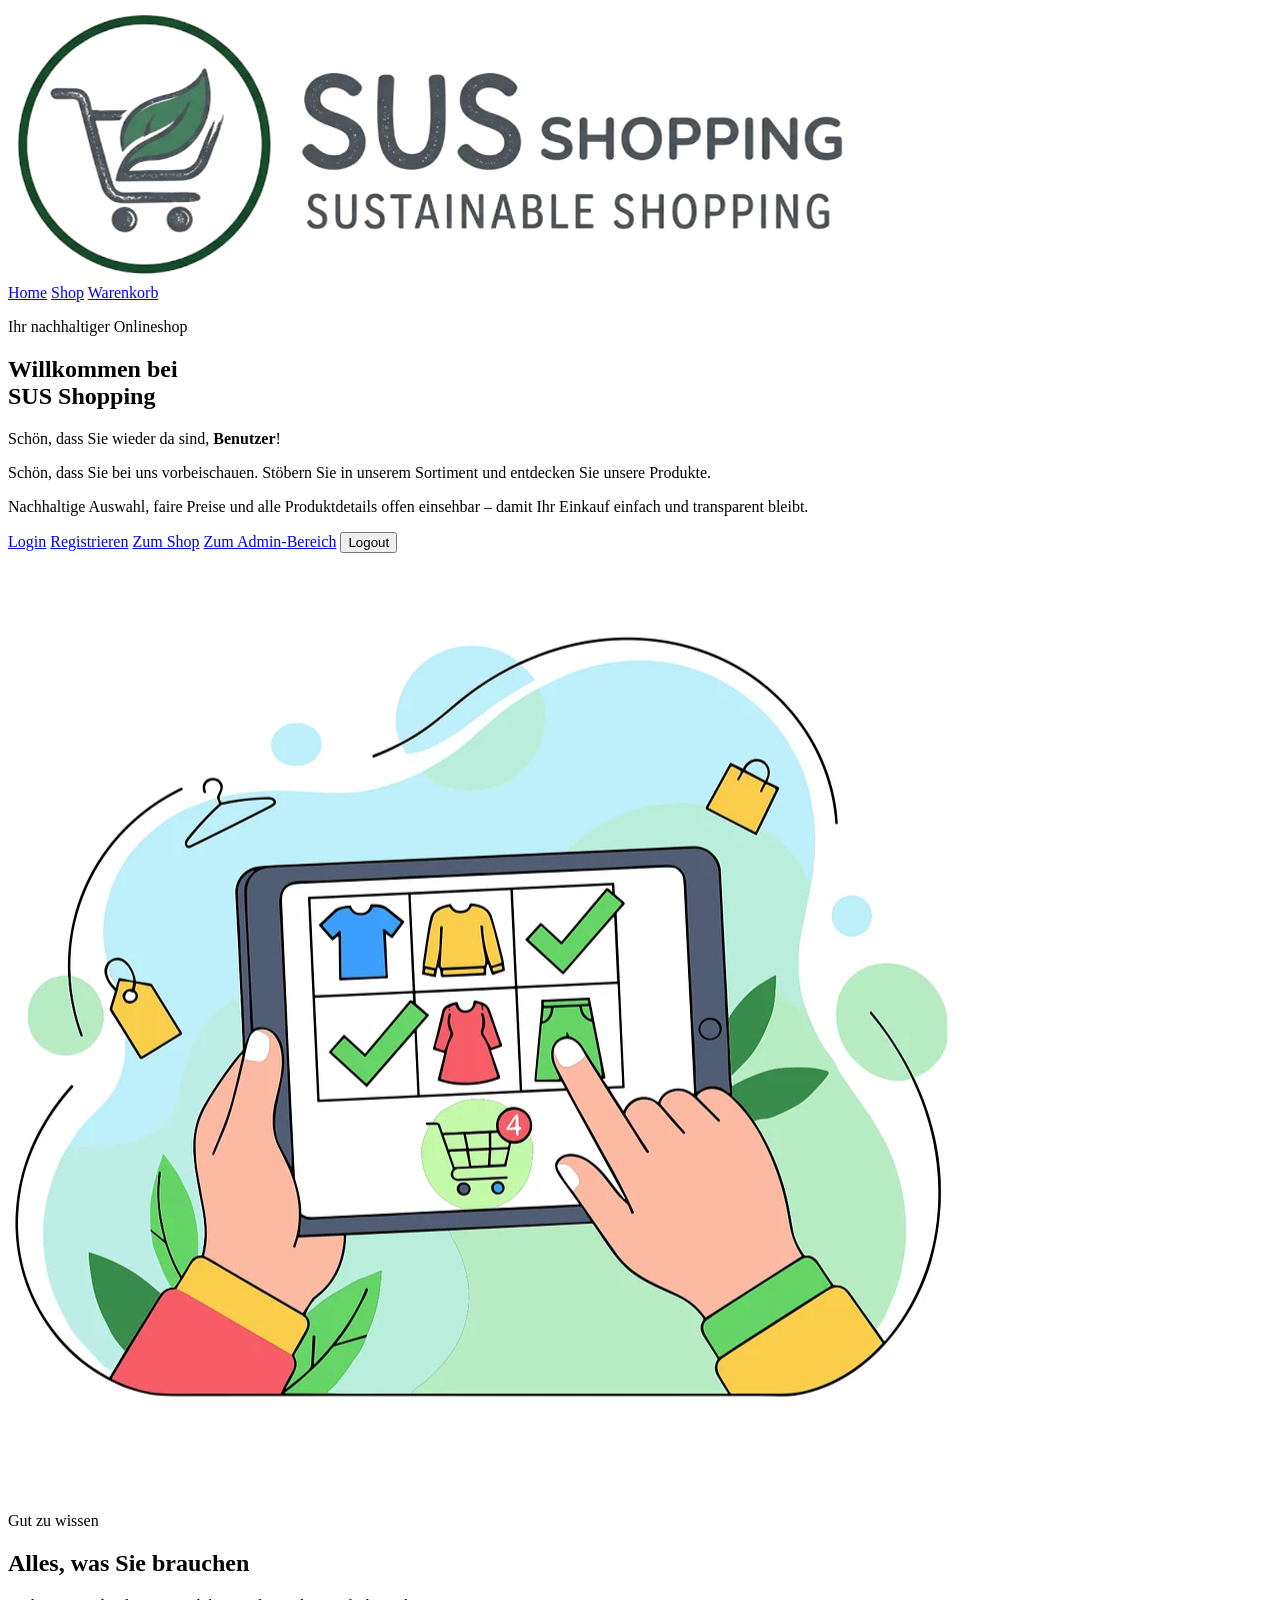
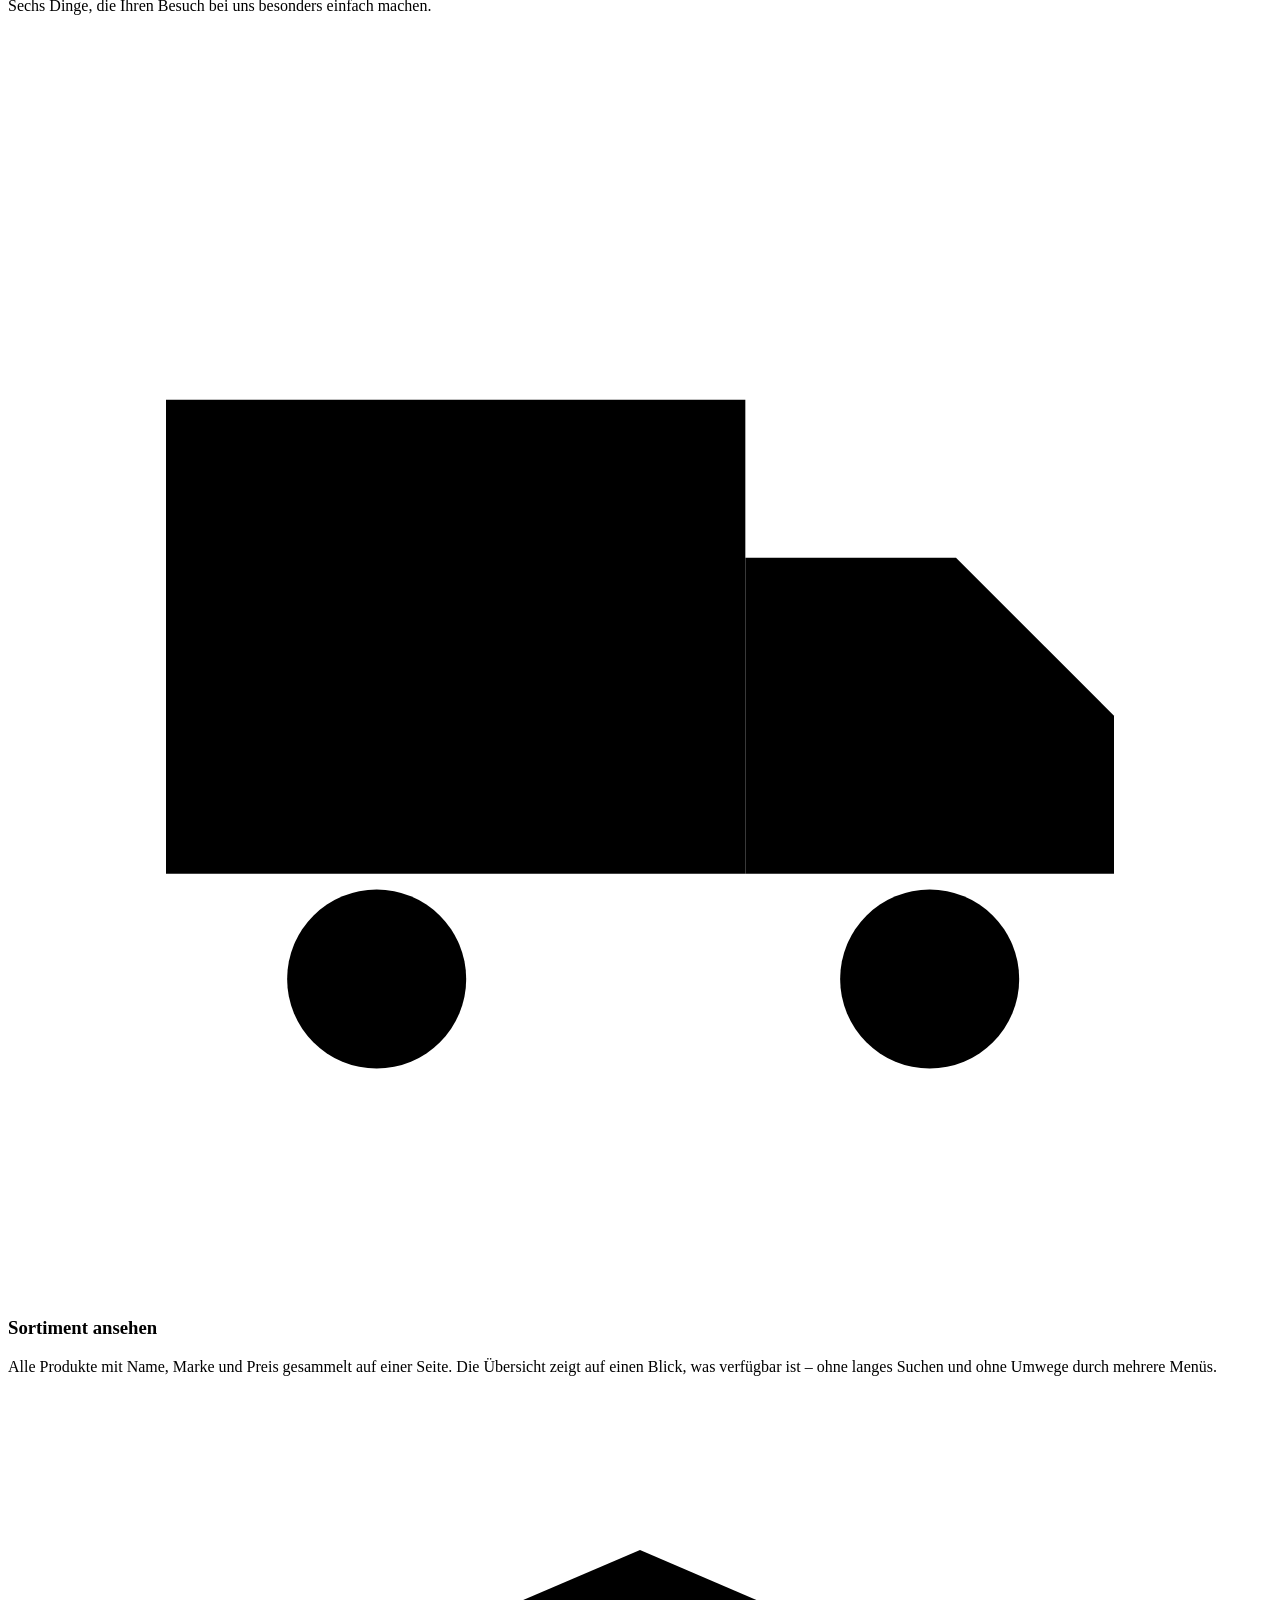
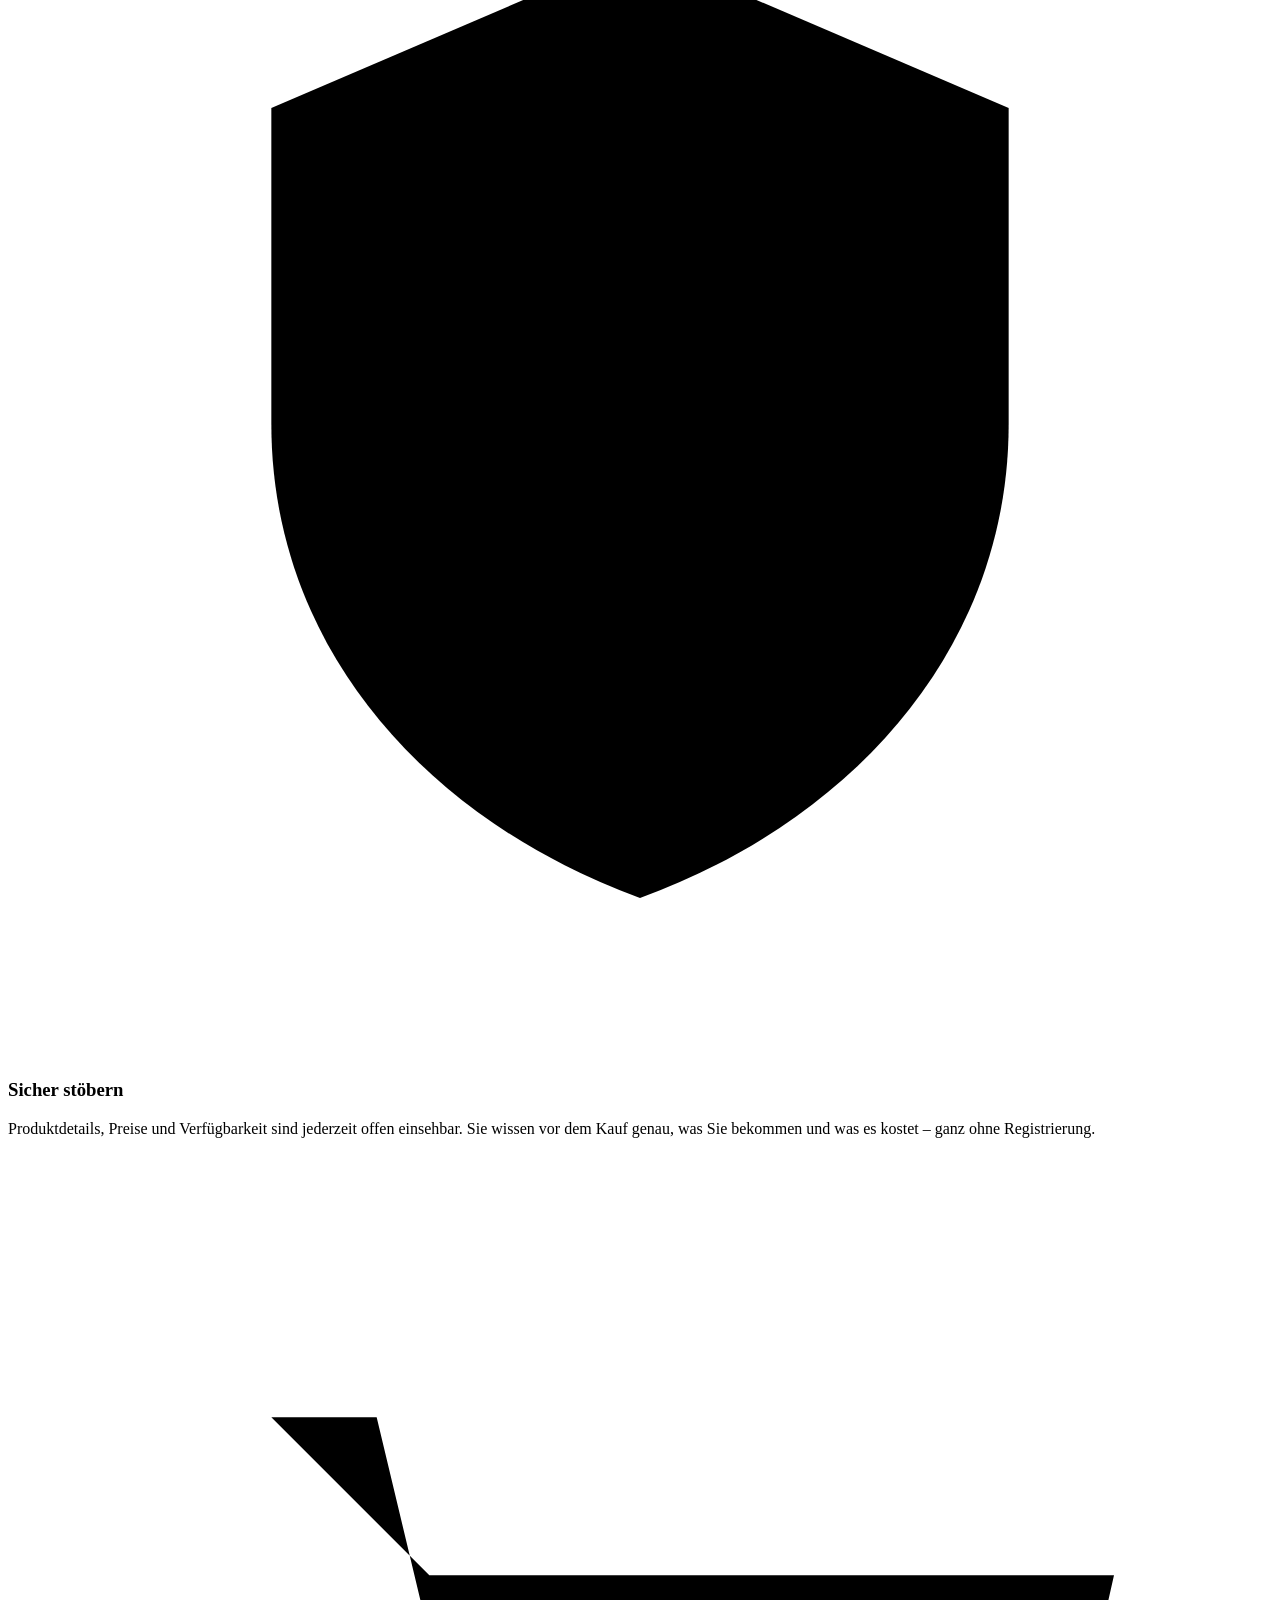
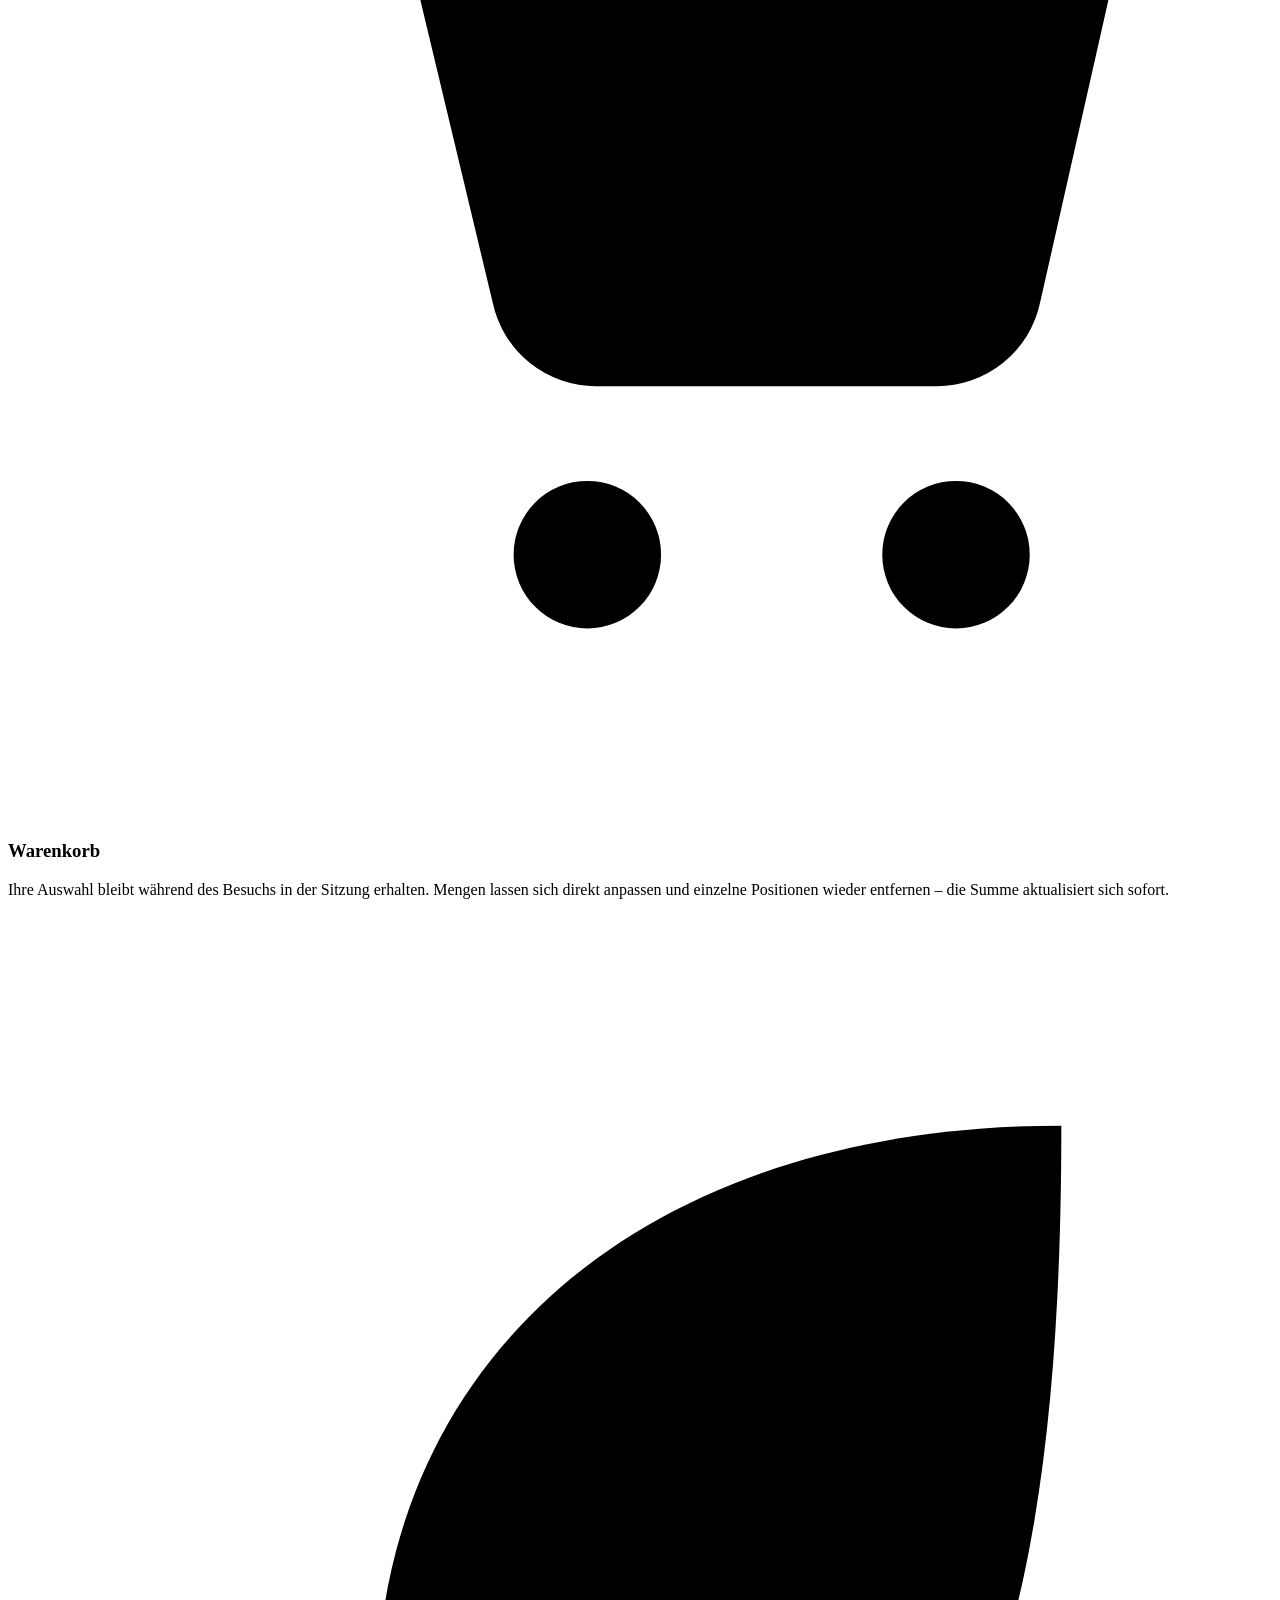
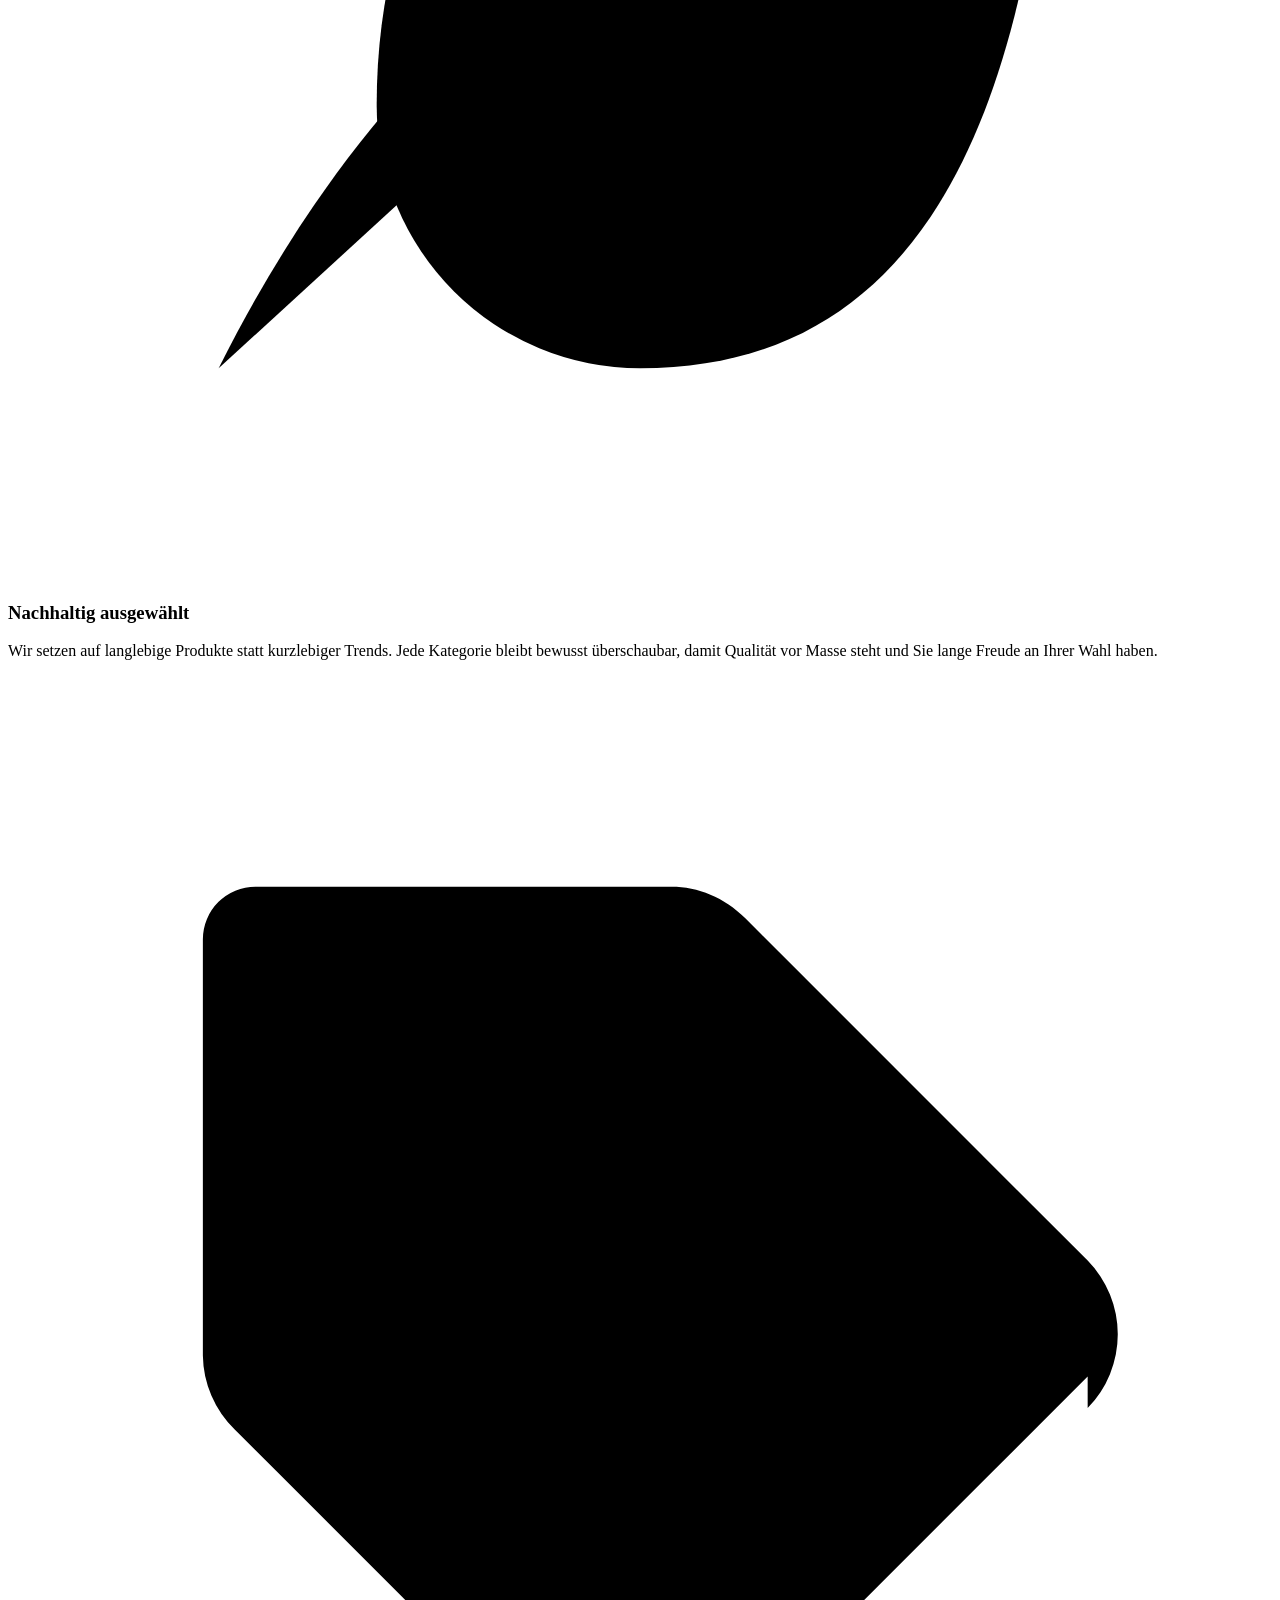
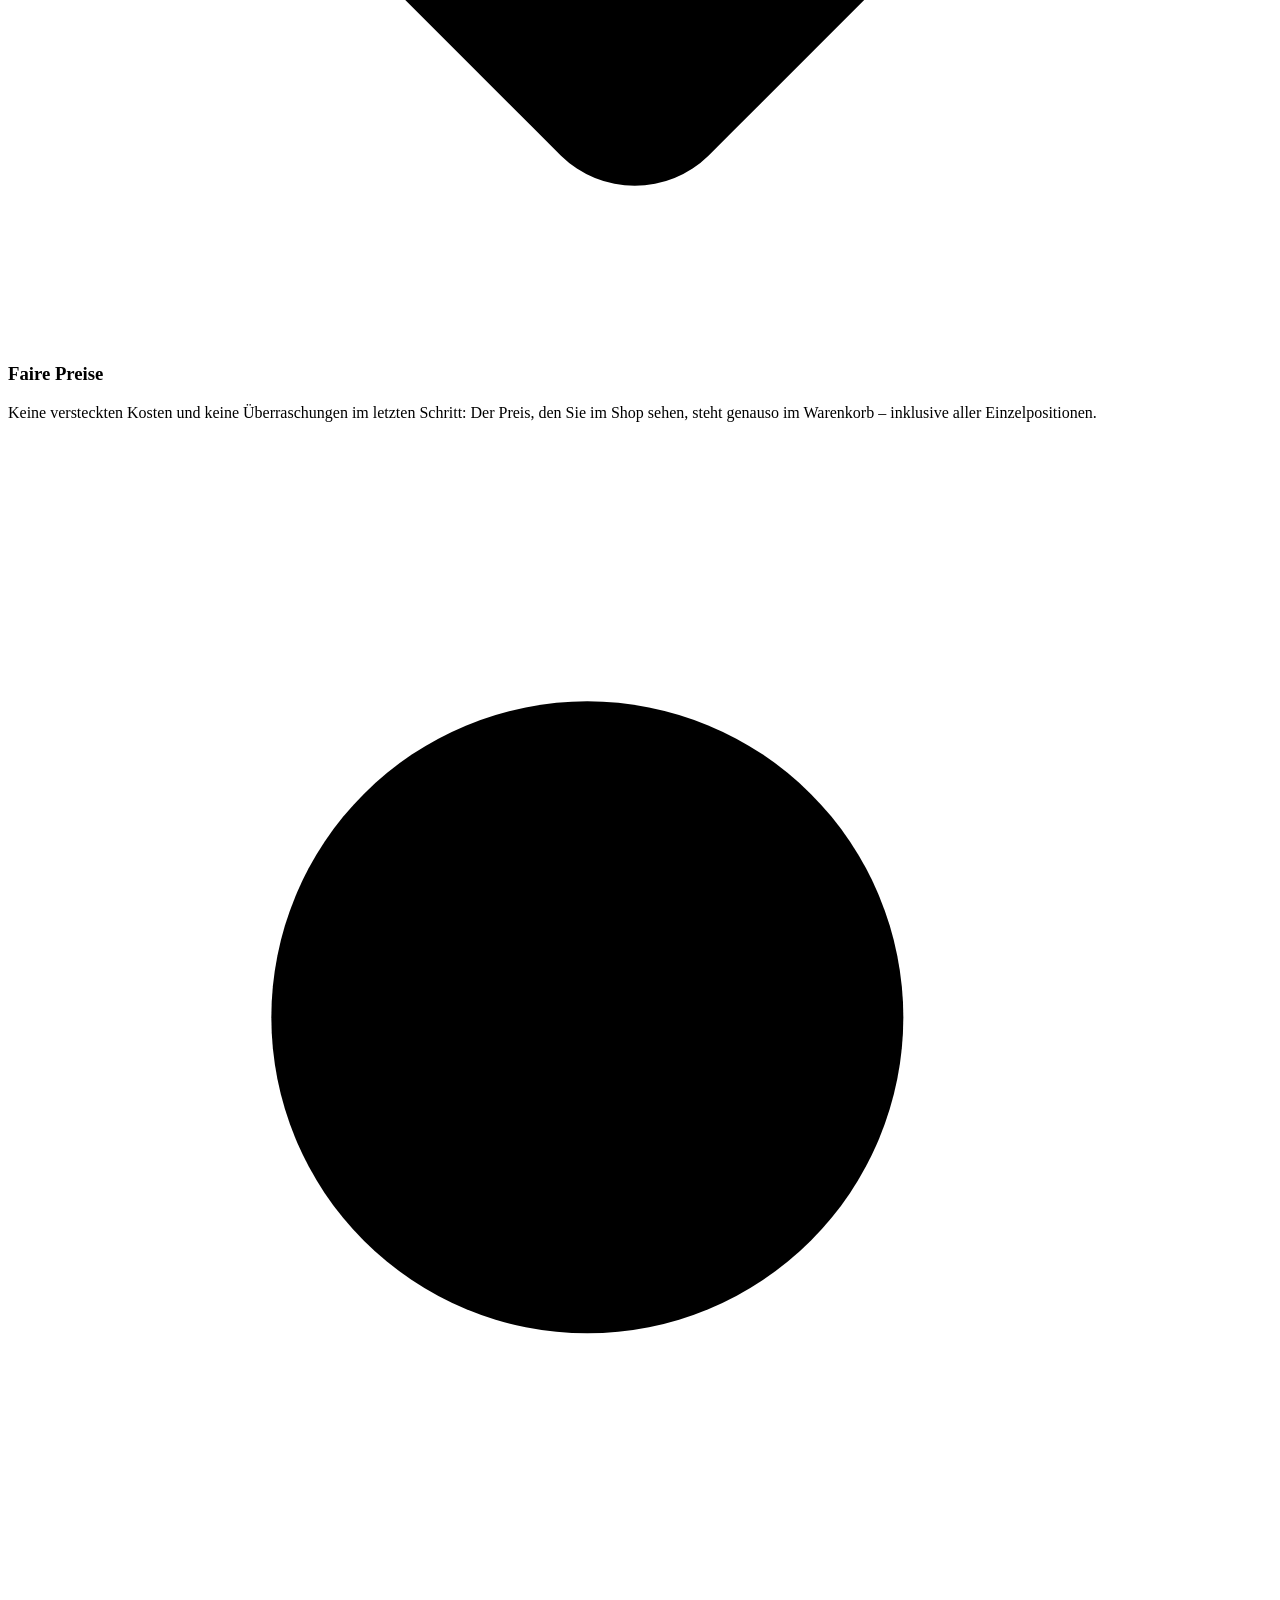
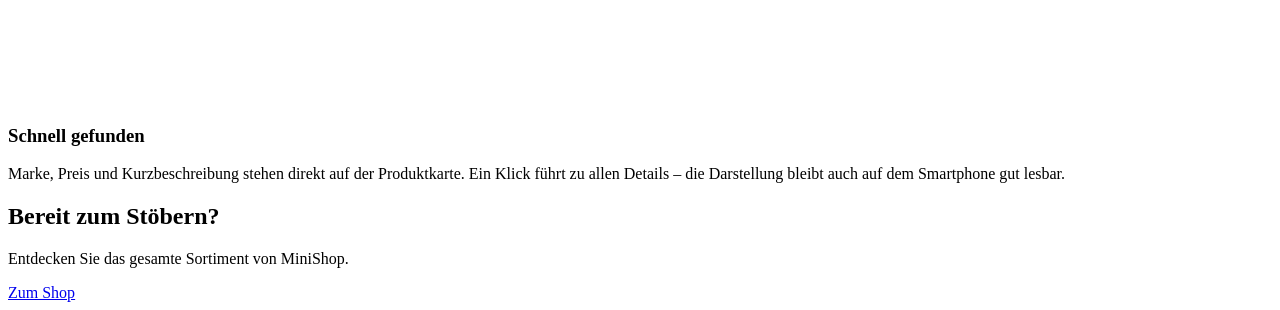
<file: src/main/resources/templates/home/index.html>
<!DOCTYPE html>
<!-- Thymeleaf-Namespace laden, damit th-Befehle verwendbar sind. -->
<html xmlns:th="http://www.thymeleaf.org"
      xmlns:sec="http://www.thymeleaf.org/extras/spring-security">
<head>
    <!-- Meta-Tags und Stylesheet kommen zentral aus fragments/header.html.
         static/css/style.css wird von Spring Boot unter /css/style.css ausgeliefert. -->
    <th:block th:replace="~{fragments/header :: headTags('MiniShop - Startseite')}"></th:block>
</head>
<body class="page-home">

    <!-- Navigationsleiste oben. Vom Server wird der Inhalt durch das Fragment
         fragments/header.html ersetzt. -->
    <header class="navbar" th:replace="~{fragments/header :: header('home')}">
        <div class="container navbar-inner">
            <a class="brand" href="/">
                <img class="brand-logo" src="../../static/images/logo.png"
                     alt="SUS Shopping – Sustainable Shopping">
            </a>
            <nav class="nav-links" aria-label="Hauptnavigation">
                <a class="nav-link is-active" href="/">Home</a>
                <a class="nav-link" href="/shop">Shop</a>
                <a class="nav-link" href="/cart">Warenkorb</a>
            </nav>
        </div>
    </header>

    <main>
        <!-- Hero: Text links, Hintergrundbild rechts -->
        <section class="hero">
            <div class="container hero-grid">
                <div class="hero-copy">
                    <p class="eyebrow rise">Ihr nachhaltiger Onlineshop</p>
                    <h1 class="rise rise-2">
                        Willkommen bei<br>
                        <span class="accent-text">SUS Shopping</span>
                    </h1>

                    <!-- Persönliche Begrüßung nur für eingeloggte Nutzer -->
                    <p class="lead rise rise-3" sec:authorize="isAuthenticated()">
                        Schön, dass Sie wieder da sind, <strong sec:authentication="name">Benutzer</strong>!
                    </p>

                    <!-- Standardtext nur für nicht eingeloggte Besucher -->
                    <p class="lead rise rise-3" sec:authorize="!isAuthenticated()">
                        Schön, dass Sie bei uns vorbeischauen. Stöbern Sie in unserem
                        Sortiment und entdecken Sie unsere Produkte.
                    </p>

                    <p class="hero-note rise rise-3">
                        Nachhaltige Auswahl, faire Preise und alle Produktdetails offen
                        einsehbar – damit Ihr Einkauf einfach und transparent bleibt.
                    </p>

                    <div class="cta-row rise rise-4">
                        <!-- 1. Wenn NICHT eingeloggt: Login & Registrieren anzeigen -->
                        <th:block sec:authorize="!isAuthenticated()">
                            <a class="btn btn-primary" href="/login" th:href="@{/login}">Login</a>
                            <a class="btn btn-secondary" href="/register" th:href="@{/register}">Registrieren</a>
                        </th:block>

                        <!-- 2. Wenn EINGELOGGT: Je nach Rolle passenden Bereich + Logout anzeigen -->
                        <th:block sec:authorize="isAuthenticated()">
                            <a class="btn btn-primary" sec:authorize="hasRole('CUSTOMER')" href="/shop" th:href="@{/shop}">Zum Shop</a>
                            <a class="btn btn-primary" sec:authorize="hasRole('ADMIN')" href="/admin" th:href="@{/admin}">Zum Admin-Bereich</a>

                            <form th:action="@{/logout}" method="post" style="display:inline;">
                                <button type="submit" class="btn btn-secondary">Logout</button>
                            </form>
                        </th:block>
                    </div>
                </div>

                <div class="hero-visual rise rise-3">
                    <img class="hero-image" src="../../static/images/shop-background.png"
                         th:src="@{/images/shop-background.png}"
                         alt="Illustration: Einkaufen per Smartphone">
                </div>

            </div>
        </section>

        <!-- Vorteile (Sprungziel des zweiten Hero-Buttons) -->
        <section class="features" id="vorteile">
            <div class="container">

                <div class="section-head">
                    <p class="eyebrow">Gut zu wissen</p>
                    <h2>Alles, was Sie brauchen</h2>
                    <p class="section-lead">
                        Sechs Dinge, die Ihren Besuch bei uns besonders einfach machen.
                    </p>
                </div>

                <div class="features-grid">

                    <div class="feature">
                        <span class="feature-icon">
                            <svg viewBox="0 0 24 24" aria-hidden="true">
                                <path d="M3 7h11v9H3z"></path>
                                <path d="M14 10h4l3 3v3h-7z"></path>
                                <circle cx="7" cy="18" r="1.7"></circle>
                                <circle cx="17.5" cy="18" r="1.7"></circle>
                            </svg>
                        </span>
                        <div>
                            <h3>Sortiment ansehen</h3>
                            <p>
                                Alle Produkte mit Name, Marke und Preis gesammelt auf einer Seite.
                                Die Übersicht zeigt auf einen Blick, was verfügbar ist – ohne langes
                                Suchen und ohne Umwege durch mehrere Menüs.
                            </p>
                        </div>
                    </div>

                    <div class="feature">
                        <span class="feature-icon">
                            <svg viewBox="0 0 24 24" aria-hidden="true">
                                <path d="M12 3l7 3v6c0 4.2-2.9 7.5-7 9-4.1-1.5-7-4.8-7-9V6z"></path>
                                <path d="M9 12l2 2 4-4"></path>
                            </svg>
                        </span>
                        <div>
                            <h3>Sicher stöbern</h3>
                            <p>
                                Produktdetails, Preise und Verfügbarkeit sind jederzeit offen
                                einsehbar. Sie wissen vor dem Kauf genau, was Sie bekommen und was
                                es kostet – ganz ohne Registrierung.
                            </p>
                        </div>
                    </div>

                    <div class="feature">
                        <span class="feature-icon">
                            <svg viewBox="0 0 24 24" aria-hidden="true">
                                <path d="M5 5h2l2.2 9.2a2 2 0 0 0 2 1.6h6.4a2 2 0 0 0 2-1.6L21 8H8"></path>
                                <circle cx="11" cy="19" r="1.4"></circle>
                                <circle cx="18" cy="19" r="1.4"></circle>
                            </svg>
                        </span>
                        <div>
                            <h3>Warenkorb</h3>
                            <p>
                                Ihre Auswahl bleibt während des Besuchs in der Sitzung erhalten.
                                Mengen lassen sich direkt anpassen und einzelne Positionen wieder
                                entfernen – die Summe aktualisiert sich sofort.
                            </p>
                        </div>
                    </div>

                    <div class="feature">
                        <span class="feature-icon">
                            <svg viewBox="0 0 24 24" aria-hidden="true">
                                <path d="M20 4c-8 0-13 4.5-13 11a5 5 0 0 0 5 5c6.5 0 8-7 8-16z"></path>
                                <path d="M4 20c3-6 7-9 12-11"></path>
                            </svg>
                        </span>
                        <div>
                            <h3>Nachhaltig ausgewählt</h3>
                            <p>
                                Wir setzen auf langlebige Produkte statt kurzlebiger Trends.
                                Jede Kategorie bleibt bewusst überschaubar, damit Qualität vor
                                Masse steht und Sie lange Freude an Ihrer Wahl haben.
                            </p>
                        </div>
                    </div>

                    <div class="feature">
                        <span class="feature-icon">
                            <svg viewBox="0 0 24 24" aria-hidden="true">
                                <path d="M20.5 13.3l-7.2 7.2a2 2 0 0 1-2.8 0l-6.2-6.2a2 2 0 0 1-.6-1.4V5a1 1 0 0 1 1-1h7.9c.5 0 1 .2 1.4.6l6.5 6.5a2 2 0 0 1 0 2.8z"></path>
                                <circle cx="8.5" cy="8.5" r="1.3"></circle>
                            </svg>
                        </span>
                        <div>
                            <h3>Faire Preise</h3>
                            <p>
                                Keine versteckten Kosten und keine Überraschungen im letzten
                                Schritt: Der Preis, den Sie im Shop sehen, steht genauso im
                                Warenkorb – inklusive aller Einzelpositionen.
                            </p>
                        </div>
                    </div>

                    <div class="feature">
                        <span class="feature-icon">
                            <svg viewBox="0 0 24 24" aria-hidden="true">
                                <circle cx="11" cy="11" r="6"></circle>
                                <path d="M20 20l-4.2-4.2"></path>
                            </svg>
                        </span>
                        <div>
                            <h3>Schnell gefunden</h3>
                            <p>
                                Marke, Preis und Kurzbeschreibung stehen direkt auf der
                                Produktkarte. Ein Klick führt zu allen Details – die Darstellung
                                bleibt auch auf dem Smartphone gut lesbar.
                            </p>
                        </div>
                    </div>

                </div>
            </div>
        </section>

        <!-- Abschluss-Aufruf -->
        <section class="cta-band">
            <div class="container cta-band-inner">
                <div>
                    <h2>Bereit zum Stöbern?</h2>
                    <p>Entdecken Sie das gesamte Sortiment von MiniShop.</p>
                </div>
                <a class="btn btn-light" href="/shop" th:href="@{/shop}">
                    Zum Shop
                </a>
            </div>
        </section>
    </main>

    <footer th:replace="~{fragments/header :: footer('Shop-Frontend für Kunden')}"></footer>

</body>
</html>
</file>
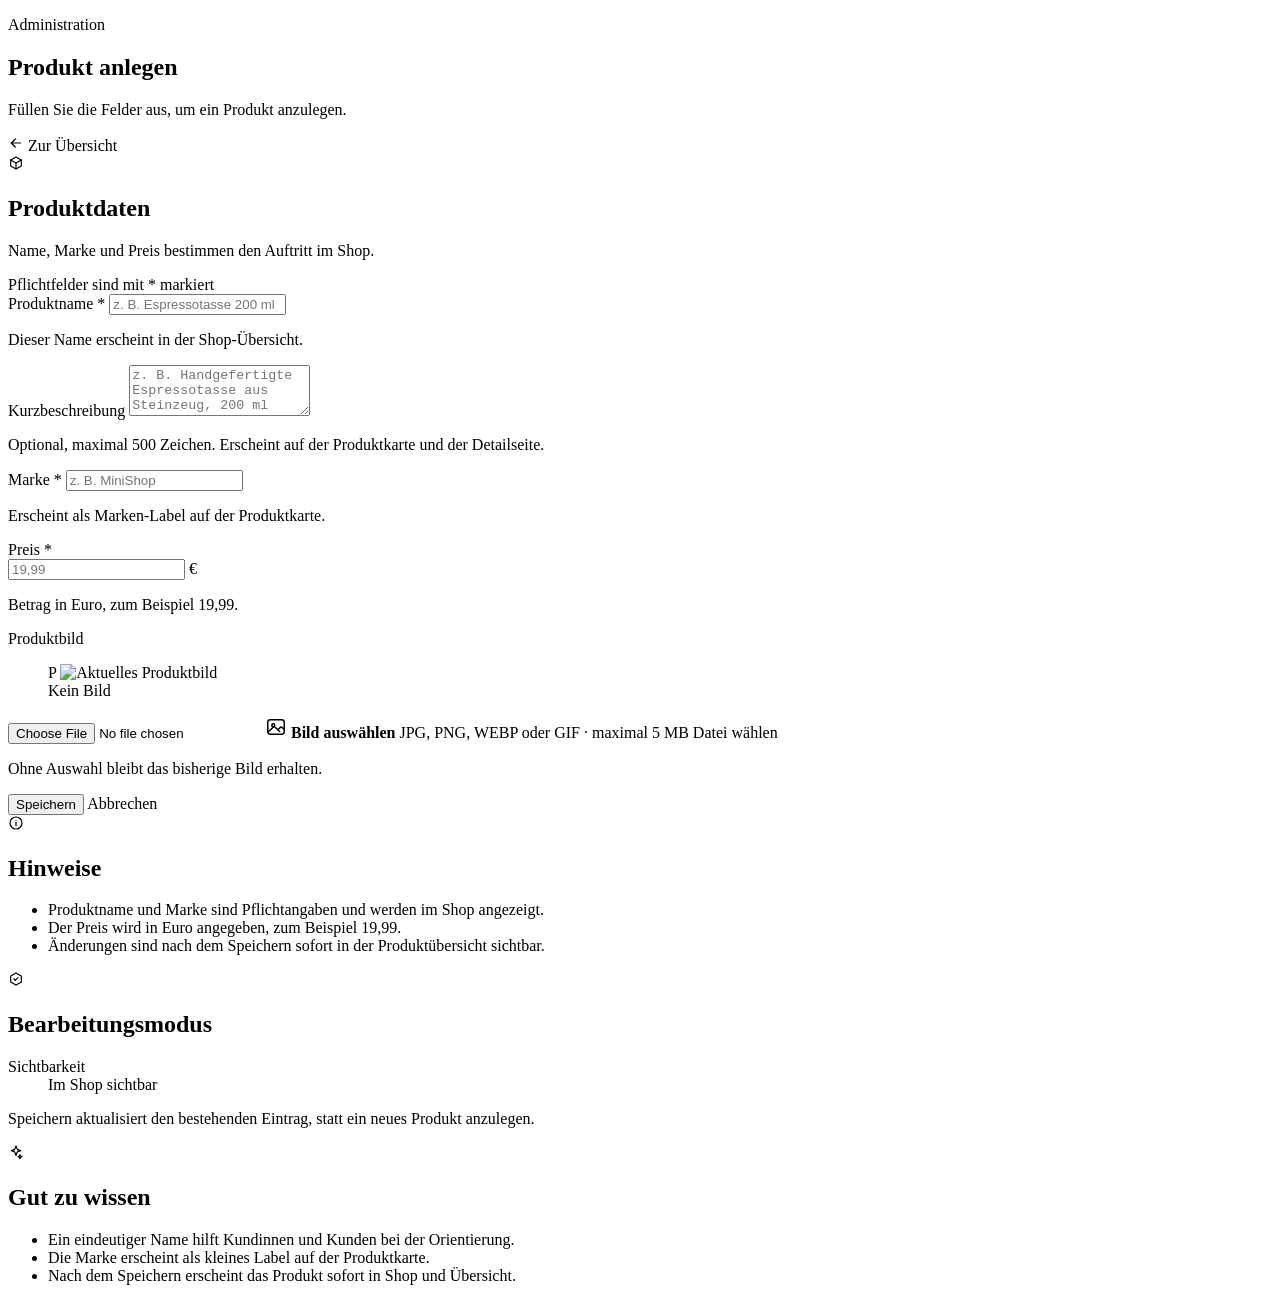
<file: src/main/resources/templates/admin/admin_product_form.html>
<!DOCTYPE html>
<html lang="de" xmlns:th="http://www.thymeleaf.org">

<head>
    <!-- Meta-Tags und Stylesheet kommen zentral aus fragments/header.html -->
    <th:block
        th:replace="~{fragments/header :: headTags(${productView.pid} != null ? 'Produkt bearbeiten' : 'Produkt anlegen')}">
    </th:block>
</head>

<body>

    <!-- Navigation: gleiches Fragment und gleiche Optik wie auf der Startseite -->
    <header th:replace="~{fragments/header :: header('admin-new')}"></header>

    <main class="container page admin-page">

        <!-- Kopfband: Titel, Modus und Rückweg -->
        <section class="admin-hero">
            <div class="admin-hero-copy">
                <p class="eyebrow">Administration</p>
                <h1 th:text="${productView.pid} != null ? 'Produkt bearbeiten' : 'Neues Produkt anlegen'">Produkt
                    anlegen</h1>
                <p class="page-subtitle"
                    th:text="${productView.pid} != null ? 'Ändern Sie die Daten des bestehenden Produkts.' : 'Füllen Sie die Felder aus, um ein neues Produkt anzulegen. Es erscheint nach dem Speichern sofort im Shop und in der Produktübersicht.'">
                    Füllen Sie die Felder aus, um ein Produkt anzulegen.
                </p>
            </div>

            <div class="admin-hero-actions">
                <a class="btn btn-secondary" th:href="@{/admin/products}">
                    <svg width="16" height="16" fill="none" stroke="currentColor" stroke-width="1.8"
                        stroke-linecap="round" stroke-linejoin="round" class="btn-icon-svg" viewBox="0 0 24 24"
                        aria-hidden="true">
                        <path d="M19 12H5"></path>
                        <path d="M11 6l-6 6 6 6"></path>
                    </svg>
                    Zur Übersicht
                </a>
            </div>
        </section>

        <!-- Zweispaltig: Formular links, Hinweise rechts -->
        <div class="admin-layout">

            <!-- Formular -->
            <div class="card form-card">

                <!-- Kopf der Maske: nennt den Zweck des Formulars -->
                <div class="form-card-head">
                    <span class="form-card-icon" aria-hidden="true">
                        <svg width="16" height="16" viewBox="0 0 24 24" fill="none" stroke="currentColor"
                            stroke-width="1.8" stroke-linecap="round" stroke-linejoin="round">
                            <path d="M12 3l8 4.5v9L12 21l-8-4.5v-9z"></path>
                            <path d="M4 7.5l8 4.5 8-4.5"></path>
                            <path d="M12 12v9"></path>
                        </svg>
                    </span>
                    <div class="form-card-head-text">
                        <h2>Produktdaten</h2>
                        <p>Name, Marke und Preis bestimmen den Auftritt im Shop.</p>
                    </div>
                    <span class="badge badge-primary form-card-badge">Pflichtfelder sind mit * markiert</span>
                </div>

                <form class="form form-body" th:action="@{/admin/products/save}" th:object="${productView}"
                    method="post" enctype="multipart/form-data">

                    <!-- ID bleibt beim Speichern erhalten, ist aber nicht editierbar -->
                    <input type="hidden" th:field="*{pid}">

                    <div class="form-group">
                        <label class="form-label" for="name">
                            Produktname <span class="required">*</span>
                        </label>
                        <input class="form-control" type="text" id="name" th:field="*{name}"
                            placeholder="z. B. Espressotasse 200 ml"
                            th:classappend="${#fields.hasErrors('name')} ? 'is-invalid'" required>
                        <p class="form-error" th:if="${#fields.hasErrors('name')}" th:errors="*{name}"></p>
                        <p class="form-hint" th:unless="${#fields.hasErrors('name')}">Dieser Name erscheint in der
                            Shop-Übersicht.</p>
                    </div>

                    <div class="form-group">
                        <label class="form-label" for="description">Kurzbeschreibung</label>
                        <textarea class="form-control" id="description" rows="3" th:field="*{description}"
                            placeholder="z. B. Handgefertigte Espressotasse aus Steinzeug, 200 ml"
                            th:classappend="${#fields.hasErrors('description')} ? 'is-invalid'"></textarea>
                        <p class="form-error" th:if="${#fields.hasErrors('description')}"
                            th:errors="*{description}"></p>
                        <p class="form-hint" th:unless="${#fields.hasErrors('description')}">
                            Optional, maximal 500 Zeichen. Erscheint auf der Produktkarte und der Detailseite.
                        </p>
                    </div>

                    <div class="form-grid">

                        <div class="form-group">
                            <label class="form-label" for="brand">
                                Marke <span class="required">*</span>
                            </label>
                            <input class="form-control" type="text" id="brand" th:field="*{brand}"
                                placeholder="z. B. MiniShop"
                                th:classappend="${#fields.hasErrors('brand')} ? 'is-invalid'" required>
                            <p class="form-error" th:if="${#fields.hasErrors('brand')}" th:errors="*{brand}"></p>
                            <p class="form-hint" th:unless="${#fields.hasErrors('brand')}">Erscheint als Marken-Label
                                auf der Produktkarte.</p>
                        </div>

                        <div class="form-group">
                            <label class="form-label" for="price">
                                Preis <span class="required">*</span>
                            </label>
                            <div class="input-group">
                                <input class="form-control" type="number" step="0.01" min="0" id="price"
                                    th:field="*{price}" placeholder="19,99"
                                    th:classappend="${#fields.hasErrors('price')} ? 'is-invalid'" required>
                                <span class="input-suffix" aria-hidden="true">€</span>
                            </div>
                            <p class="form-error" th:if="${#fields.hasErrors('price')}" th:errors="*{price}"></p>
                            <p class="form-hint" th:unless="${#fields.hasErrors('price')}">Betrag in Euro, zum Beispiel
                                19,99.</p>
                        </div>

                    </div>

                    <!-- Pfad bleibt beim Speichern erhalten, auch wenn keine neue Datei gewählt wird -->
                    <input type="hidden" th:field="*{imageUrl}">

                    <div class="form-group">
                        <label class="form-label" for="imageFile">Produktbild</label>

                        <div class="image-upload"
                            th:with="hasImage=${not #strings.isEmpty(productView.imageUrl)}">

                            <!-- Vorschau: der Anfangsbuchstabe liegt hinter dem Bild und bleibt
                                 sichtbar, wenn die Bilddatei fehlt -->
                            <figure class="image-preview image-preview-letter"
                                    th:with="initial=${#strings.isEmpty(#strings.trim(productView.name)) ? '?' : #strings.toUpperCase(#strings.substring(#strings.trim(productView.name), 0, 1))}">
                                <span th:text="${initial}">P</span>
                                <img th:if="${hasImage}" th:src="${productView.imageUrl}"
                                     alt="Aktuelles Produktbild"
                                     onerror="const fig = this.closest('figure'); this.remove(); fig.querySelector('figcaption').textContent = 'Kein Bild';">
                                <figcaption th:text="${hasImage} ? 'Aktuell' : 'Kein Bild'">Kein Bild</figcaption>
                            </figure>

                            <div class="image-upload-body">

                                <!-- Datei-Feld: kein th:field, der Name muss zu @RequestParam passen -->
                                <input class="file-input" type="file" id="imageFile" name="imageFile"
                                    accept="image/jpeg,image/png,image/webp,image/gif">

                                <!-- Das Label ist die sichtbare Auswahlflaeche und öffnet den Dateidialog -->
                                <label class="file-drop" for="imageFile">
                                    <span class="file-drop-icon" aria-hidden="true">
                                        <svg width="22" height="22" viewBox="0 0 24 24" fill="none"
                                            stroke="currentColor" stroke-width="1.6" stroke-linecap="round"
                                            stroke-linejoin="round">
                                            <rect x="3" y="4" width="18" height="16" rx="3"></rect>
                                            <circle cx="9" cy="10" r="1.6"></circle>
                                            <path d="M4 17l4.5-4.5a2 2 0 0 1 2.8 0L16 17"></path>
                                            <path d="M14.5 14.5l1.7-1.7a2 2 0 0 1 2.8 0L21 15"></path>
                                        </svg>
                                    </span>
                                    <span class="file-drop-text">
                                        <strong
                                            th:text="${hasImage} ? 'Bild ersetzen' : 'Bild auswählen'">Bild auswählen</strong>
                                        <span>JPG, PNG, WEBP oder GIF · maximal 5 MB</span>
                                    </span>
                                    <span class="btn btn-secondary btn-small file-drop-action">Datei wählen</span>
                                </label>

                            </div>
                        </div>

                        <p class="form-error" th:if="${#fields.hasErrors('imageUrl')}" th:errors="*{imageUrl}"></p>
                        <p class="form-hint" th:unless="${#fields.hasErrors('imageUrl')}">
                            Ohne Auswahl bleibt das bisherige Bild erhalten.
                        </p>
                    </div>

                    <div class="form-actions">
                        <!-- Button-Text dynamisch je nach Modus -->
                        <button class="btn btn-primary" type="submit"
                            th:text="${productView.pid} != null ? 'Änderungen speichern' : 'Neues Produkt speichern'">
                            Speichern
                        </button>
                        <a class="btn btn-secondary" th:href="@{/admin/products}">Abbrechen</a>
                    </div>

                </form>
            </div>

            <!-- Hinweise zur Pflege der Produktdaten -->
            <aside class="admin-aside">

                <div class="card card-padded info-card">
                    <div class="aside-card-head">
                        <span class="aside-icon" aria-hidden="true">
                            <svg width="16" height="16" viewBox="0 0 24 24" fill="none" stroke="currentColor"
                                stroke-width="1.8" stroke-linecap="round" stroke-linejoin="round">
                                <circle cx="12" cy="12" r="9"></circle>
                                <path d="M12 11v5"></path>
                                <path d="M12 8h.01"></path>
                            </svg>
                        </span>
                        <h2>Hinweise</h2>
                    </div>
                    <ul class="info-list">
                        <li>Produktname und Marke sind Pflichtangaben und werden im Shop angezeigt.</li>
                        <li>Der Preis wird in Euro angegeben, zum Beispiel 19,99.</li>
                        <li>Änderungen sind nach dem Speichern sofort in der Produktübersicht sichtbar.</li>
                    </ul>
                </div>

                <!-- Zusatzinfo im Bearbeitungsmodus -->
                <div class="card card-padded info-card" th:if="${productView.pid} != null">
                    <div class="aside-card-head">
                        <span class="aside-icon" aria-hidden="true">
                            <svg width="16" height="16" viewBox="0 0 24 24" fill="none" stroke="currentColor"
                                stroke-width="1.8" stroke-linecap="round" stroke-linejoin="round">
                                <path d="M12 3l8 4.5v9L12 21l-8-4.5v-9z"></path>
                                <path d="M9 12l2 2 4-4"></path>
                            </svg>
                        </span>
                        <h2>Bearbeitungsmodus</h2>
                    </div>
                    <dl class="detail-list">
                        <div class="detail-row">
                            <dt>Sichtbarkeit</dt>
                            <dd><span class="badge badge-success">Im Shop sichtbar</span></dd>
                        </div>
                    </dl>
                    <p class="form-hint mt-4">Speichern aktualisiert den bestehenden Eintrag, statt ein neues Produkt
                        anzulegen.</p>
                </div>

                <!-- Zusatzinfo beim Anlegen -->
                <div class="card card-padded info-card" th:unless="${productView.pid} != null">
                    <div class="aside-card-head">
                        <span class="aside-icon" aria-hidden="true">
                            <svg width="16" height="16" viewBox="0 0 24 24" fill="none" stroke="currentColor"
                                stroke-width="1.8" stroke-linecap="round" stroke-linejoin="round">
                                <path d="M12 3l1.9 5.1L19 10l-5.1 1.9L12 17l-1.9-5.1L5 10l5.1-1.9z"></path>
                                <path d="M18 16l.9 2.1L21 19l-2.1.9L18 22l-.9-2.1L15 19l2.1-.9z"></path>
                            </svg>
                        </span>
                        <h2>Gut zu wissen</h2>
                    </div>
                    <ul class="info-list">
                        <li>Ein eindeutiger Name hilft Kundinnen und Kunden bei der Orientierung.</li>
                        <li>Die Marke erscheint als kleines Label auf der Produktkarte.</li>
                        <li>Nach dem Speichern erscheint das Produkt sofort in Shop und Übersicht.</li>
                    </ul>
                </div>

            </aside>

        </div>

    </main>

    <footer th:replace="~{fragments/header :: footer('Produktverwaltung')}"></footer>

</body>

</html>
</file>
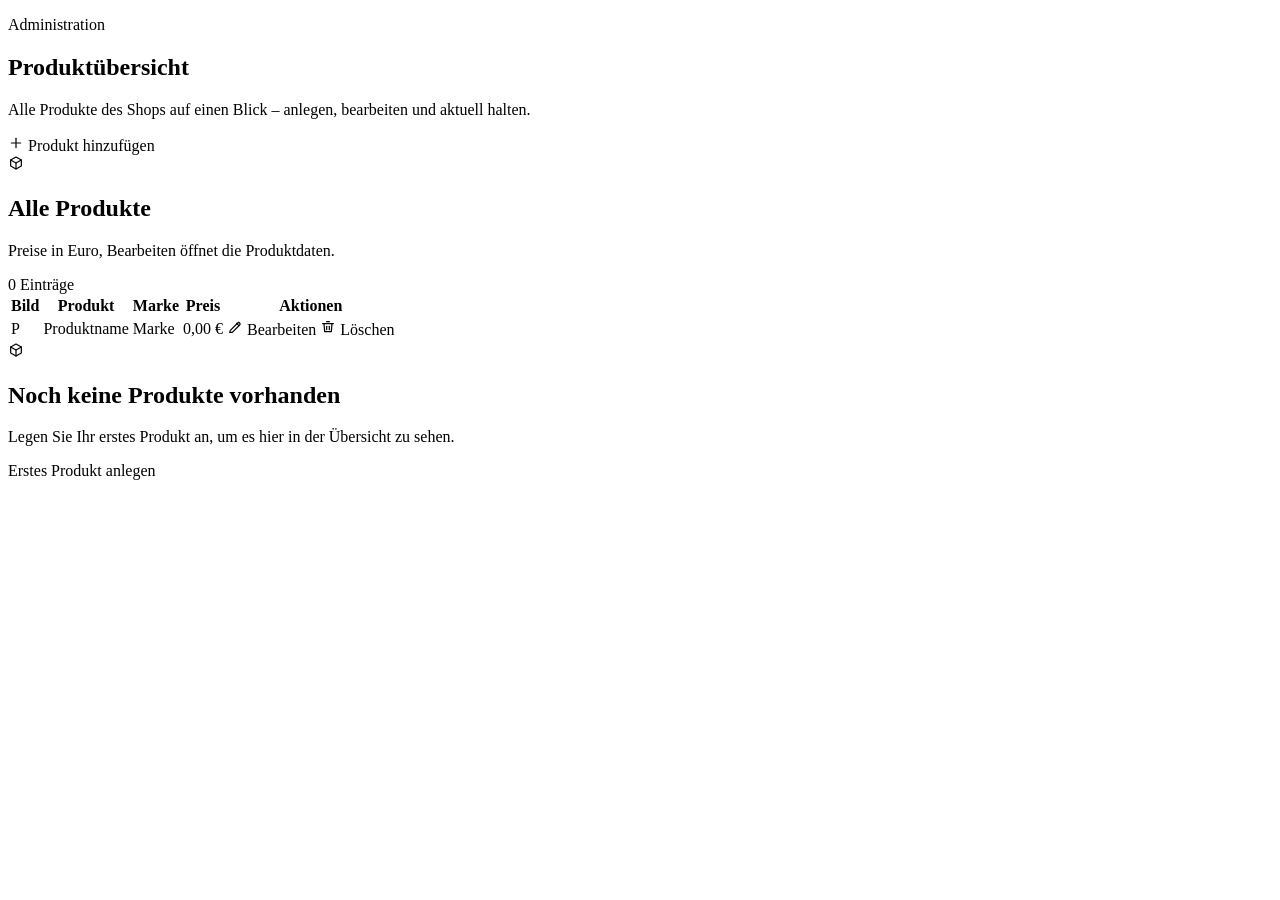
<file: src/main/resources/templates/admin/admin_products.html>
<!DOCTYPE html>
<!-- Um Thymeleaf in html nutzen zu können, muss der Namespace geladen werden.
     Dann sind alle th-Befehle verwendbar.  -->
<html lang="de" xmlns:th="http://www.thymeleaf.org">
<head>
    <!-- Meta-Tags und Stylesheet kommen zentral aus fragments/header.html -->
    <th:block th:replace="~{fragments/header :: headTags('Produktübersicht')}"></th:block>
</head>
<body>

    <!-- Navigation: gleiches Fragment und gleiche Optik wie auf der Startseite -->
    <header th:replace="~{fragments/header :: header('admin-products')}"></header>

    <main class="container page admin-page">

        <!-- Kopfband: Titel, Kurzinfo und Hauptaktion auf einer Linie -->
        <section class="admin-hero">
            <div class="admin-hero-copy">
                <p class="eyebrow">Administration</p>
                <h1>Produktübersicht</h1>
                <p class="page-subtitle">Alle Produkte des Shops auf einen Blick – anlegen, bearbeiten und aktuell halten.</p>
            </div>

            <div class="admin-hero-actions">
                <a class="btn btn-primary" th:href="@{/admin/products/new}">
                    <svg width="16" height="16" fill="none" stroke="currentColor" stroke-width="1.8" stroke-linecap="round" stroke-linejoin="round" class="btn-icon-svg" viewBox="0 0 24 24" aria-hidden="true">
                        <path d="M12 5v14"></path>
                        <path d="M5 12h14"></path>
                    </svg>
                    Produkt hinzufügen
                </a>
            </div>
        </section>

        <!-- Tabelle mit allen Produkten -->
        <div class="card table-card" th:if="${!#lists.isEmpty(listProductsView)}">

            <!-- Werkzeugleiste: Überschrift + Anzahl der Einträge -->
            <div class="table-toolbar">
                <div class="table-toolbar-title">
                    <span class="toolbar-icon" aria-hidden="true">
                        <svg width="16" height="16" viewBox="0 0 24 24" fill="none" stroke="currentColor" stroke-width="1.8" stroke-linecap="round" stroke-linejoin="round">
                            <path d="M12 3l8 4.5v9L12 21l-8-4.5v-9z"></path>
                            <path d="M4 7.5l8 4.5 8-4.5"></path>
                            <path d="M12 12v9"></path>
                        </svg>
                    </span>
                    <div>
                        <h2>Alle Produkte</h2>
                        <p class="table-toolbar-hint">Preise in Euro, Bearbeiten öffnet die Produktdaten.</p>
                    </div>
                </div>
                <span class="badge badge-primary"
                      th:text="${#lists.size(listProductsView) + (#lists.size(listProductsView) == 1 ? ' Eintrag' : ' Einträge')}">0 Einträge</span>
            </div>

            <div class="table-scroll">
                <table class="table">
                    <thead>
                        <tr>
                            <th class="cell-thumb">Bild</th>
                            <th>Produkt</th>
                            <th>Marke</th>
                            <th>Preis</th>
                            <th class="cell-actions">Aktionen</th>
                        </tr>
                    </thead>

                    <!-- Für jedes Produkt in der Liste Product wird eine Zeile ausgegeben. -->
                    <tbody>
                        <tr th:each="product : ${listProductsView}">

                            <!-- Eigene Bildspalte: der Anfangsbuchstabe liegt hinter dem Bild
                                 und bleibt sichtbar, wenn die Bilddatei fehlt -->
                            <td class="cell-thumb">
                                <span class="product-avatar">
                                    <span aria-hidden="true"
                                          th:text="${#strings.isEmpty(#strings.trim(product.name)) ? '?' : #strings.toUpperCase(#strings.substring(#strings.trim(product.name), 0, 1))}">P</span>
                                    <img th:if="${not #strings.isEmpty(product.imageUrl)}"
                                         th:src="${product.imageUrl}"
                                         th:alt="${product.name}"
                                         onerror="this.remove()">
                                </span>
                            </td>

                            <td>
                                <div class="cell-product">
                                    <span class="cell-product-text">
                                        <span class="product-name" th:text="${product.name}">Produktname</span>
                                    </span>
                                </div>
                            </td>

                            <td>
                                <span class="badge badge-neutral" th:text="${product.brand}">Marke</span>
                            </td>

                            <td class="cell-price"
                                th:text="${#numbers.formatDecimal(product.price, 1, 2)} + ' €'">0,00 €</td>

                            <td>
                                <div class="table-actions">
                                    <a class="btn btn-small btn-secondary"
                                       th:href="@{'/admin/products/edit/' + ${product.pid}}"
                                       th:title="${'Produkt ' + product.name + ' bearbeiten'}">
                                        <svg width="16" height="16" fill="none" stroke="currentColor" stroke-width="1.8" stroke-linecap="round" stroke-linejoin="round" class="btn-icon-svg" viewBox="0 0 24 24" aria-hidden="true">
                                            <path d="M4 20h4L19 9a2.1 2.1 0 0 0-3-3L5 17z"></path>
                                            <path d="M14.5 6.5l3 3"></path>
                                        </svg>
                                        Bearbeiten
                                    </a>
                                    <a class="btn btn-small btn-danger-ghost"
                                       th:href="@{'/admin/products/delete/' + ${product.pid}}"
                                       th:title="${'Produkt ' + product.name + ' löschen'}"
                                       onclick="return confirm('Wollen Sie dieses Produkt wirklich löschen?');">
                                        <svg width="16" height="16" fill="none" stroke="currentColor" stroke-width="1.8" stroke-linecap="round" stroke-linejoin="round" class="btn-icon-svg" viewBox="0 0 24 24" aria-hidden="true">
                                            <path d="M4 7h16"></path>
                                            <path d="M10 4h4"></path>
                                            <path d="M6 7l1 12h10l1-12"></path>
                                            <path d="M10 11v5"></path>
                                            <path d="M14 11v5"></path>
                                        </svg>
                                        Löschen
                                    </a>
                                </div>
                            </td>

                        </tr>
                    </tbody>
                </table>
            </div>

        </div>

        <!-- Leerer Zustand, wenn noch keine Produkte vorhanden sind -->
        <div class="card empty-state" th:if="${#lists.isEmpty(listProductsView)}">
            <span class="empty-icon" aria-hidden="true">
                <svg width="16" height="16" viewBox="0 0 24 24" fill="none" stroke="currentColor" stroke-width="1.8" stroke-linecap="round" stroke-linejoin="round">
                    <path d="M12 3l8 4.5v9L12 21l-8-4.5v-9z"></path>
                    <path d="M4 7.5l8 4.5 8-4.5"></path>
                    <path d="M12 12v9"></path>
                </svg>
            </span>
            <h2>Noch keine Produkte vorhanden</h2>
            <p>Legen Sie Ihr erstes Produkt an, um es hier in der Übersicht zu sehen.</p>
            <a class="btn btn-primary" th:href="@{/admin/products/new}">Erstes Produkt anlegen</a>
        </div>

    </main>

    <footer th:replace="~{fragments/header :: footer('Produktverwaltung')}"></footer>

</body>
</html>
</file>
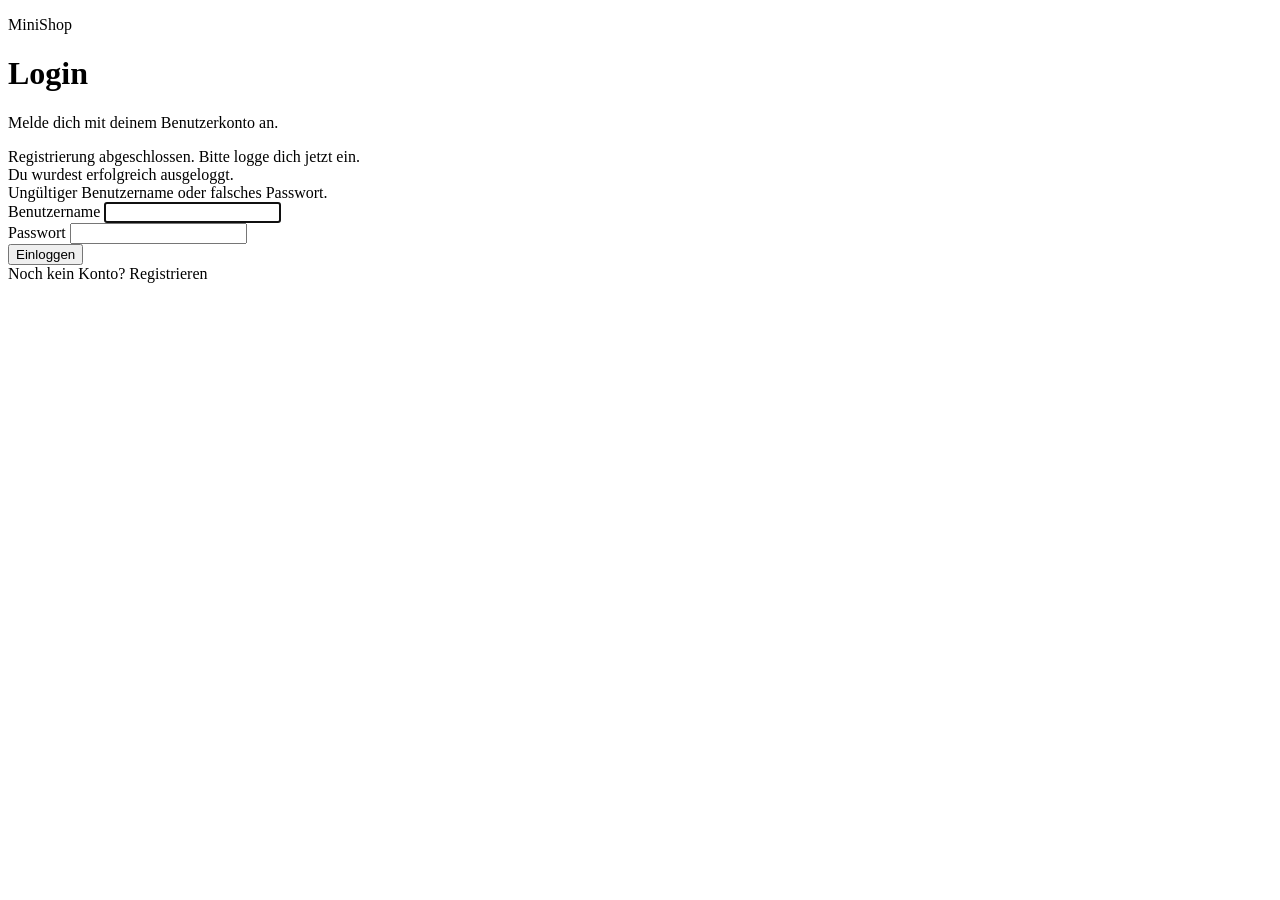
<file: src/main/resources/templates/auth/login.html>
<!DOCTYPE html>
<html xmlns:th="http://www.thymeleaf.org" lang="de">
<head>
    <meta charset="UTF-8">
    <meta name="viewport" content="width=device-width, initial-scale=1.0">
    <title>Login - MiniShop</title>
    <link rel="stylesheet" th:href="@{/css/style.css}">
</head>
<body>
    <main class="auth-page">
        <div class="card form-card auth-card">
            <div class="form-card-head">
                <div class="form-card-head-text">
                    <p class="eyebrow">MiniShop</p>
                    <h1>Login</h1>
                    <p>Melde dich mit deinem Benutzerkonto an.</p>
                </div>
            </div>

            <div class="form-body">
                <!-- Erfolgsmeldung nach erfolgreicher Registrierung -->
                <div th:if="${param.registered}" class="alert alert-success mb-4">
                    <span>Registrierung abgeschlossen. Bitte logge dich jetzt ein.</span>
                </div>

                <!-- Meldung nach erfolgreichem Logout -->
                <div th:if="${param.logout}" class="alert alert-info mb-4">
                    <span>Du wurdest erfolgreich ausgeloggt.</span>
                </div>

                <!-- Fehlermeldung bei falschem Benutzernamen oder Passwort -->
                <div th:if="${param.error}" class="alert alert-danger mb-4">
                    <span>Ungültiger Benutzername oder falsches Passwort.</span>
                </div>

                <form th:action="@{/login}" method="post" class="form">
                    <div class="form-group">
                        <label for="username" class="form-label">Benutzername</label>
                        <input type="text" id="username" name="username" class="form-control" required autofocus>
                    </div>

                    <div class="form-group">
                        <label for="password" class="form-label">Passwort</label>
                        <input type="password" id="password" name="password" class="form-control" required>
                    </div>

                    <button type="submit" class="btn btn-primary btn-block">Einloggen</button>
                </form>

                <div class="auth-footer">
                    Noch kein Konto? <a th:href="@{/register}">Registrieren</a>
                </div>
            </div>
        </div>
    </main>
</body>
</html>
</file>
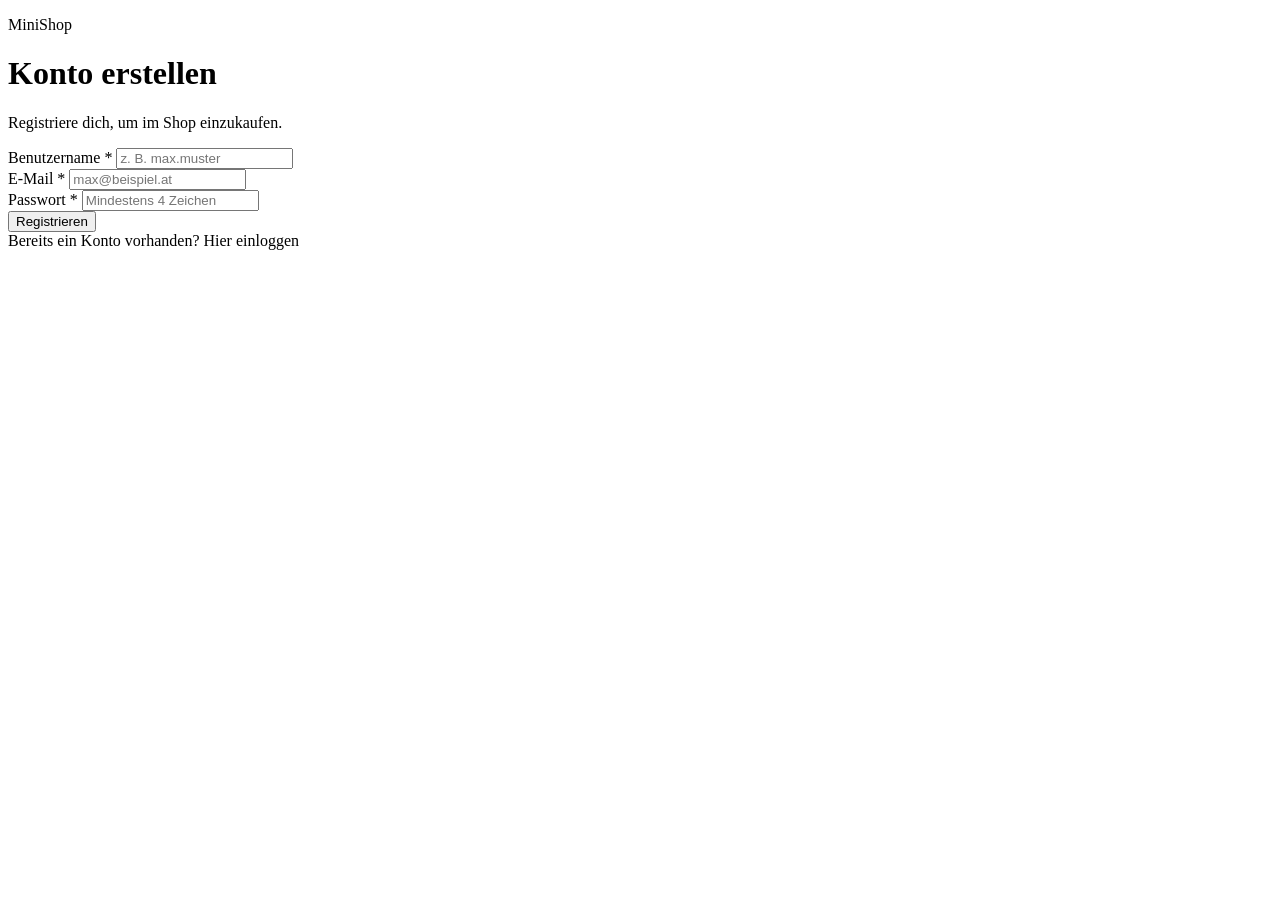
<file: src/main/resources/templates/auth/register.html>
<!DOCTYPE html>
<html xmlns:th="http://www.thymeleaf.org" lang="de">
<head>
    <meta charset="UTF-8">
    <meta name="viewport" content="width=device-width, initial-scale=1.0">
    <title>Registrieren - MiniShop</title>
    <link rel="stylesheet" th:href="@{/css/style.css}">
</head>
<body>
    <main class="auth-page">
        <div class="card form-card auth-card">
            <div class="form-card-head">
                <div class="form-card-head-text">
                    <p class="eyebrow">MiniShop</p>
                    <h1>Konto erstellen</h1>
                    <p>Registriere dich, um im Shop einzukaufen.</p>
                </div>
            </div>

            <div class="form-body">
                <!-- Fehlermeldung (z. B. Benutzername oder E-Mail bereits vergeben) -->
                <div th:if="${errorMessage}" class="alert alert-danger mb-4">
                    <span th:text="${errorMessage}"></span>
                </div>

                <form th:action="@{/register}" th:object="${user}" method="post" class="form">
                    <div class="form-group">
                        <label for="username" class="form-label">Benutzername <span class="required">*</span></label>
                        <input type="text" id="username" th:field="*{username}" class="form-control" placeholder="z. B. max.muster" required>
                    </div>

                    <div class="form-group">
                        <label for="email" class="form-label">E-Mail <span class="required">*</span></label>
                        <input type="email" id="email" th:field="*{email}" class="form-control" placeholder="max@beispiel.at" required>
                    </div>

                    <div class="form-group">
                        <label for="password" class="form-label">Passwort <span class="required">*</span></label>
                        <input type="password" id="password" th:field="*{password}" class="form-control" minlength="4" placeholder="Mindestens 4 Zeichen" required>
                    </div>

                    <button type="submit" class="btn btn-primary btn-block">Registrieren</button>
                </form>

                <div class="auth-footer">
                    Bereits ein Konto vorhanden? <a th:href="@{/login}">Hier einloggen</a>
                </div>
            </div>
        </div>
    </main>
</body>
</html>
</file>
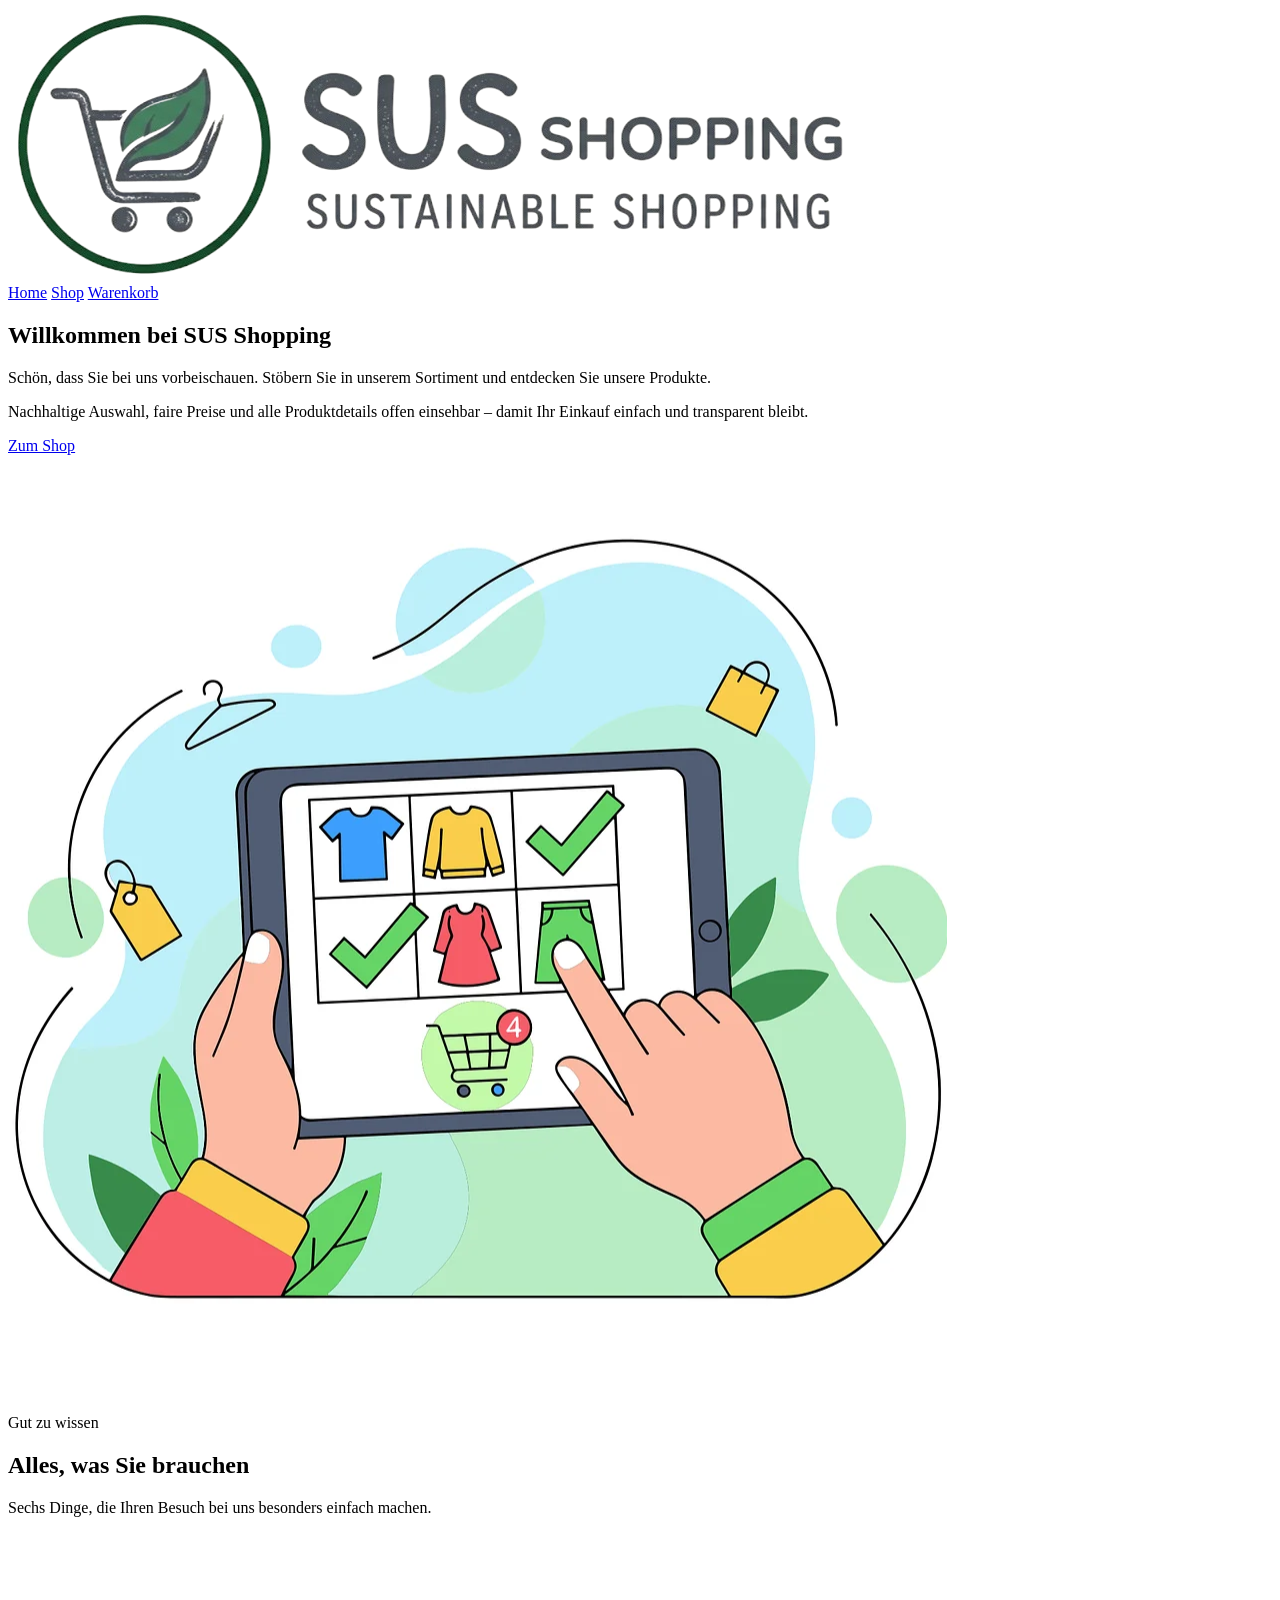
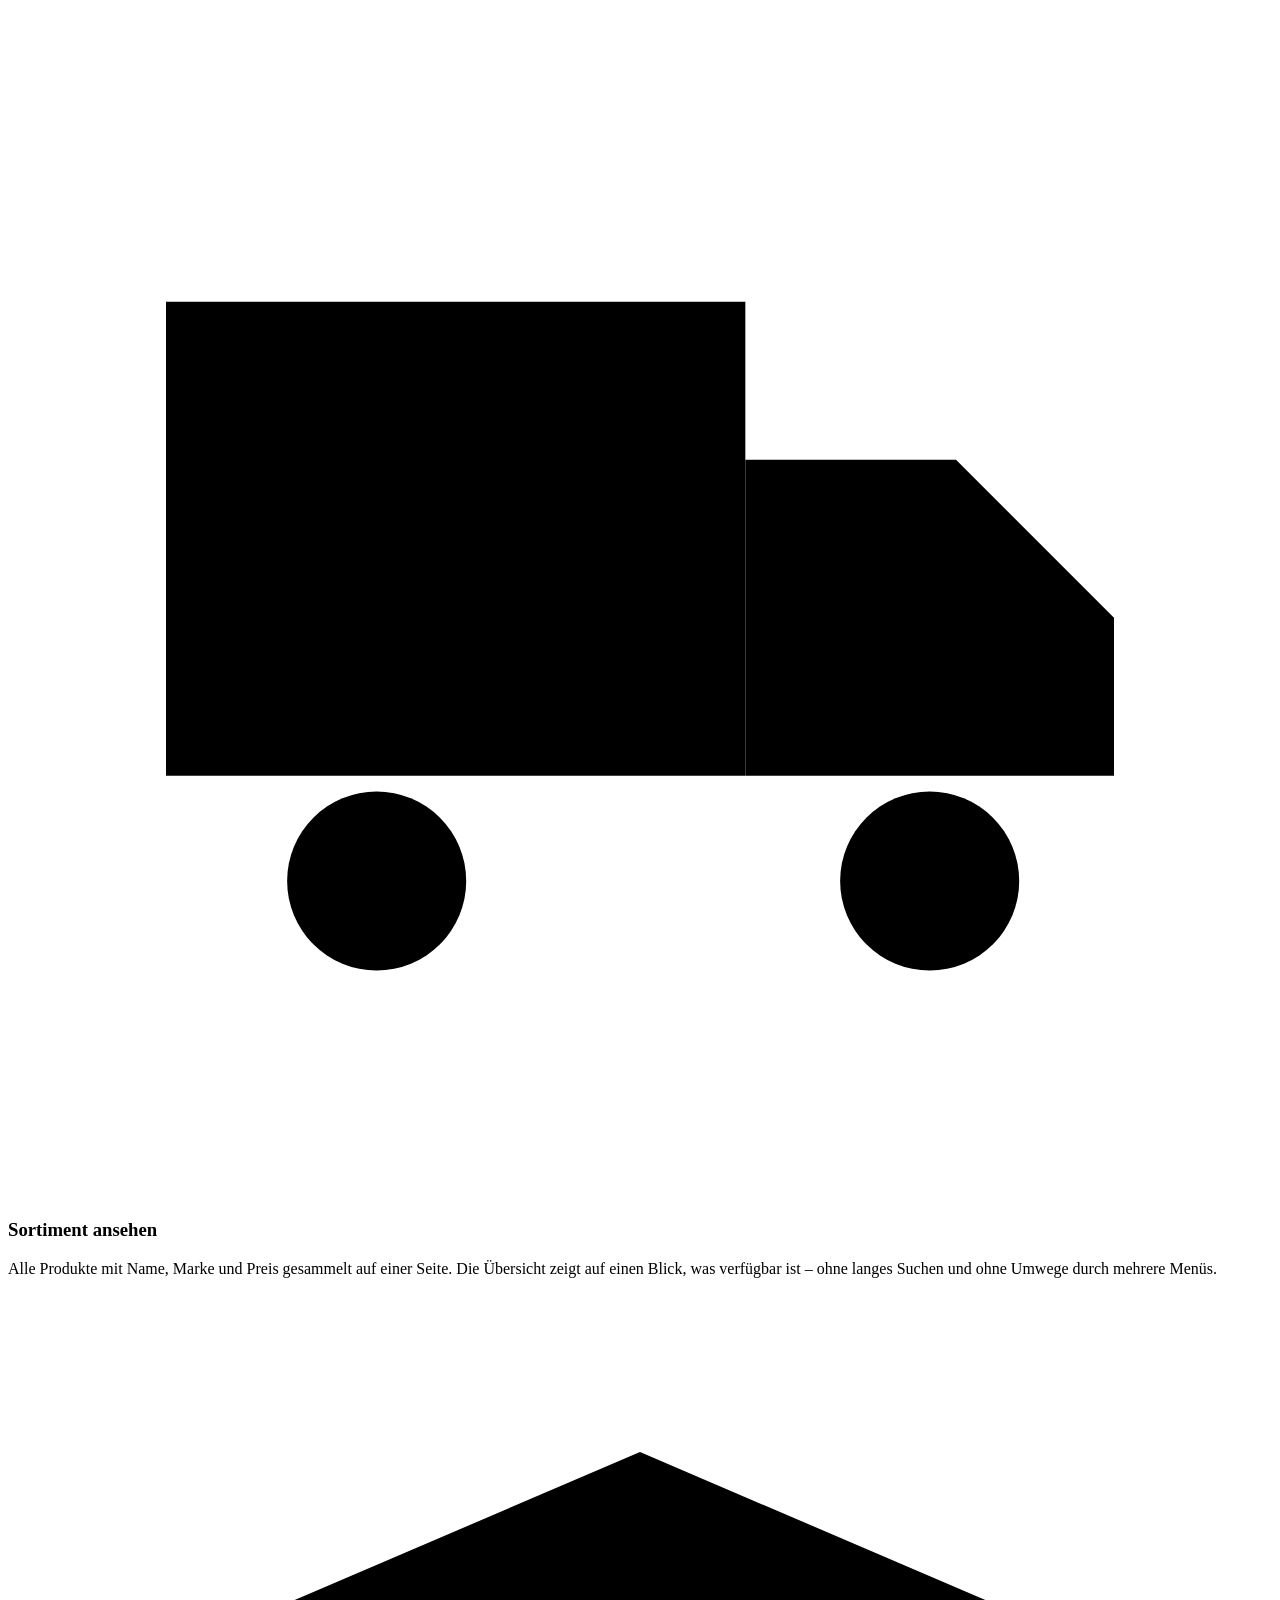
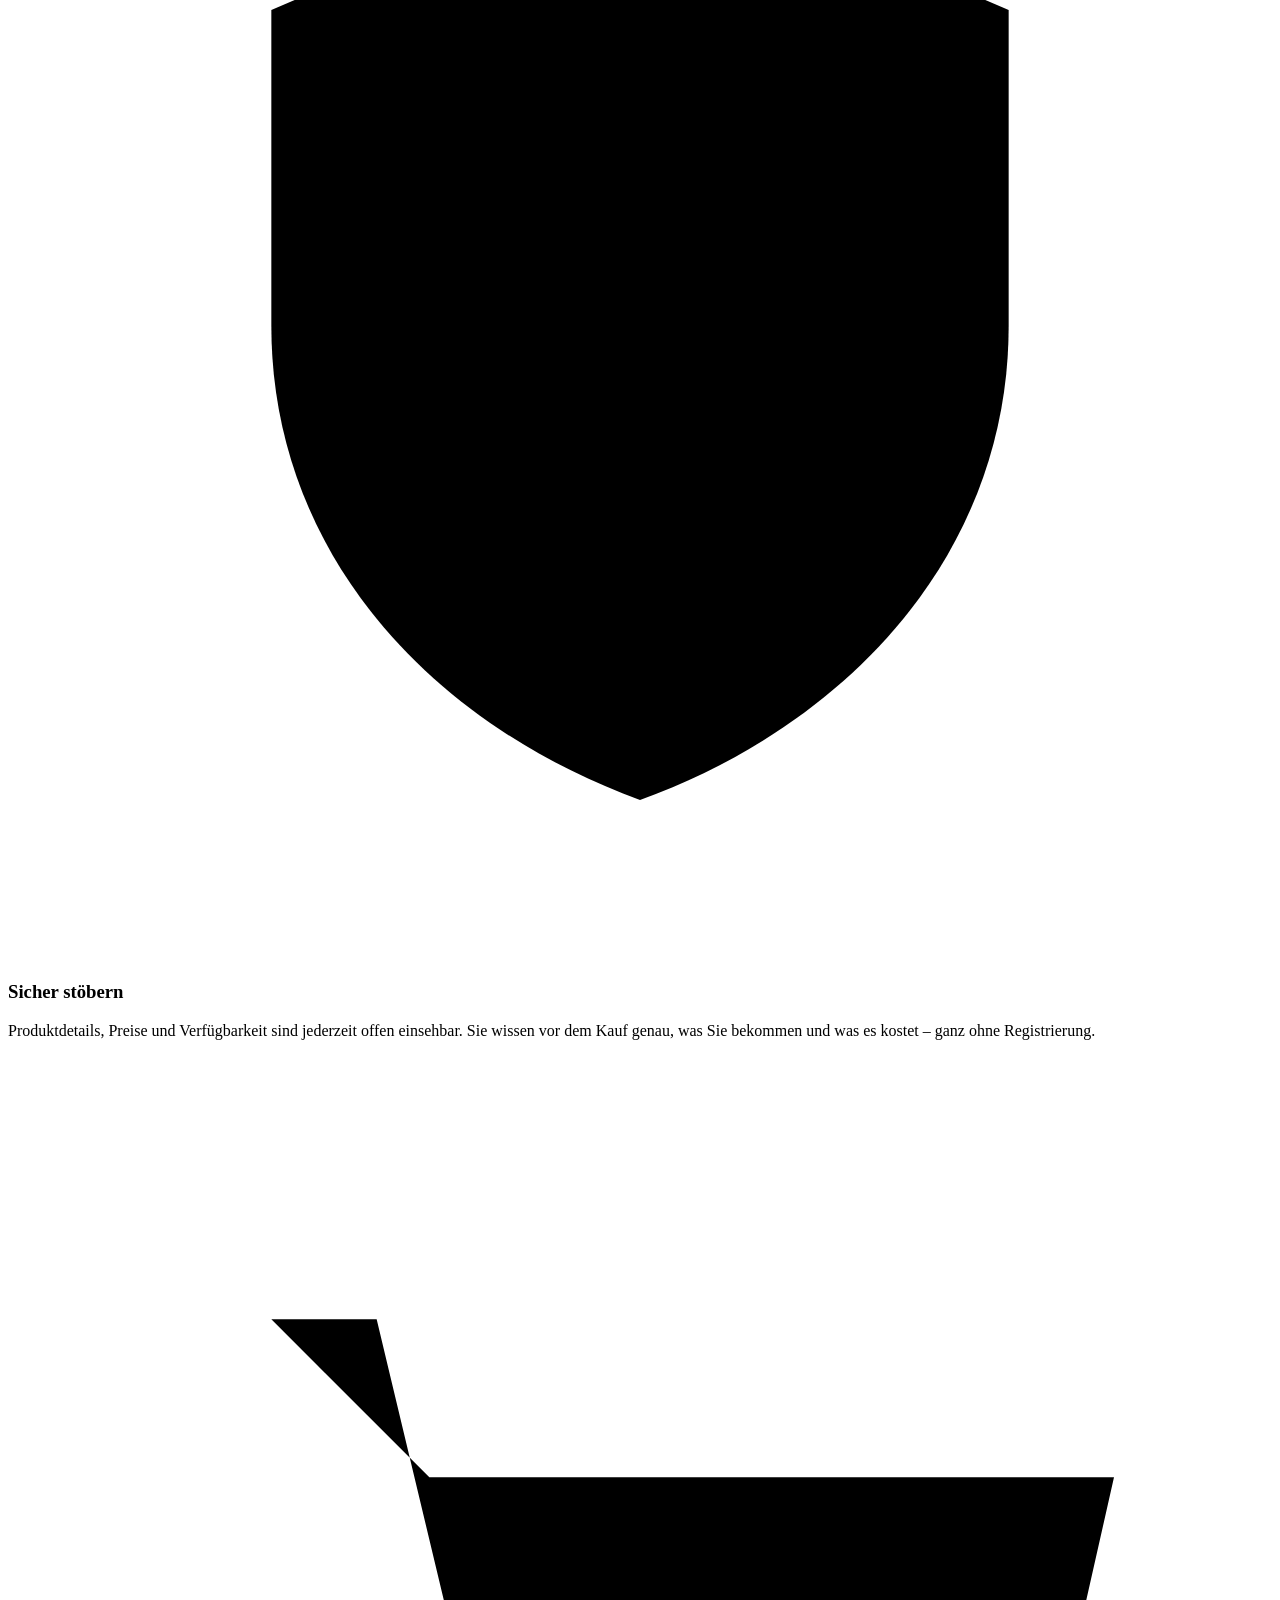
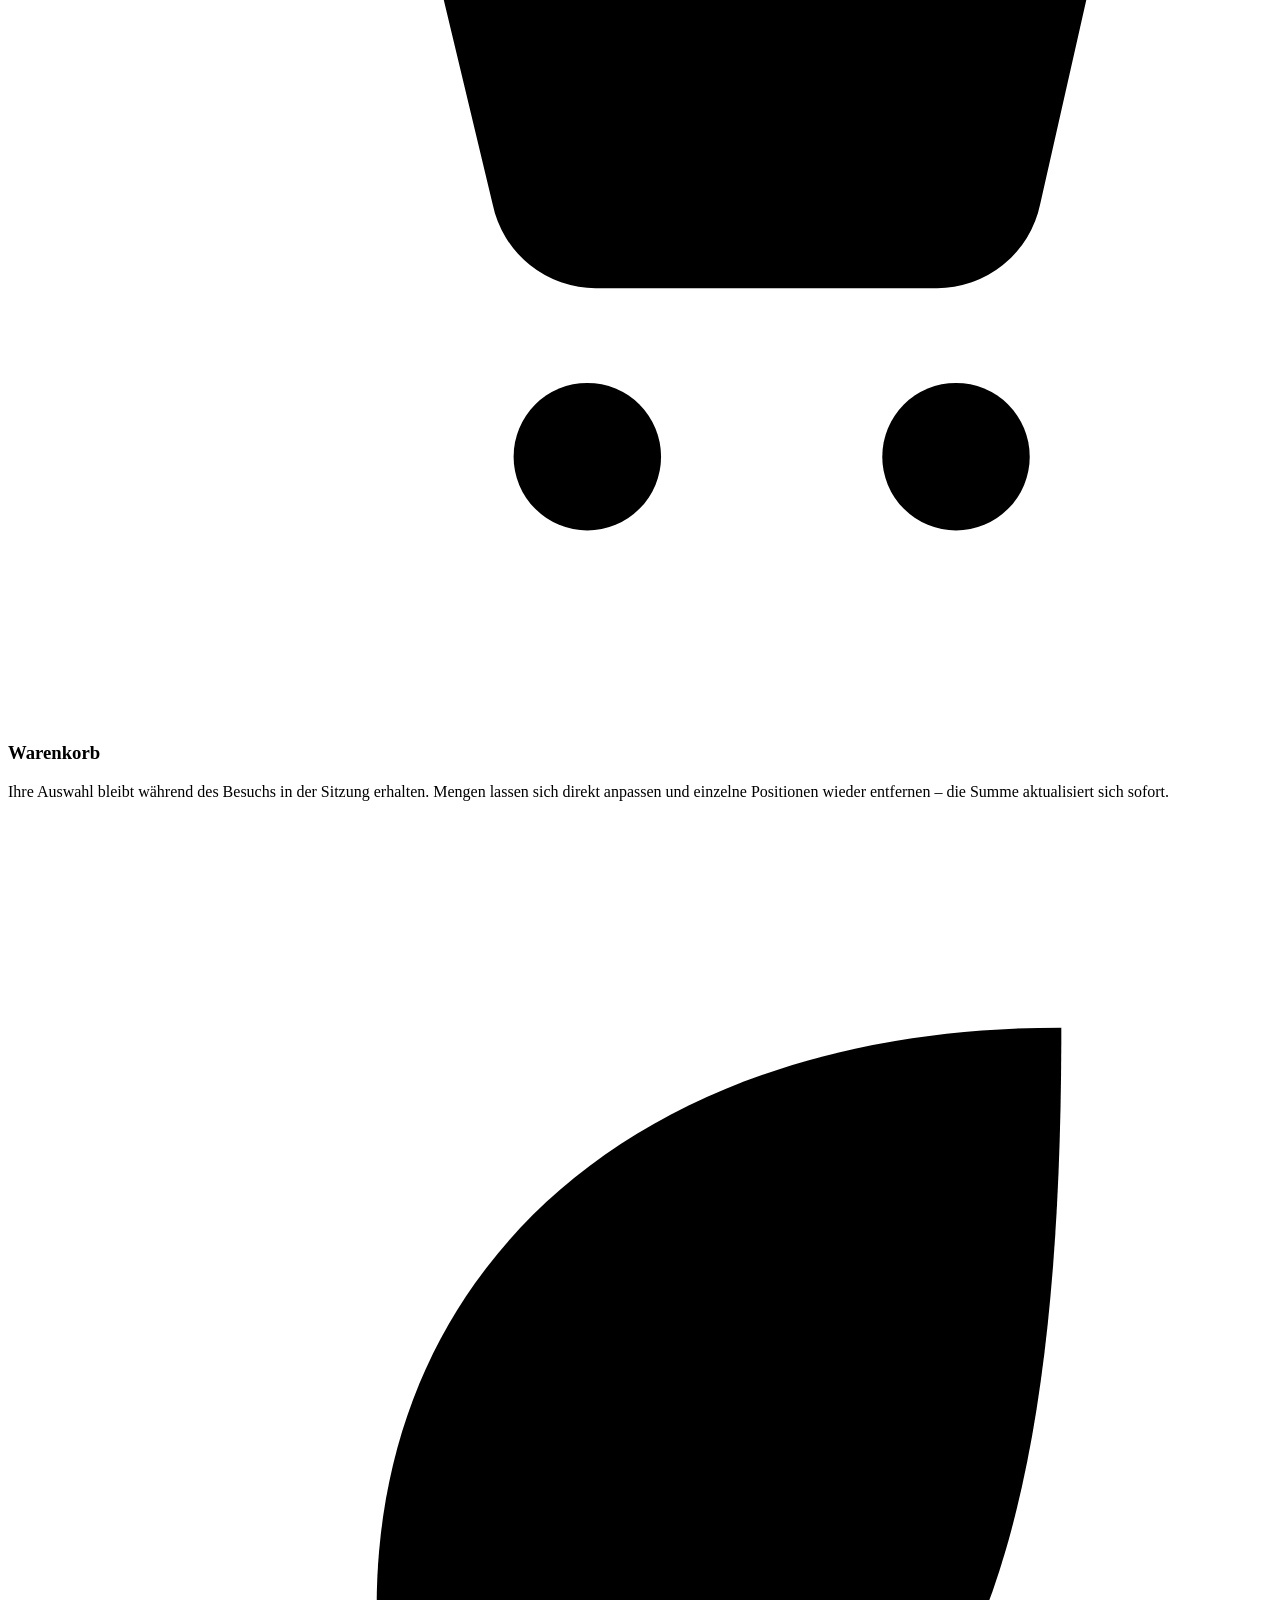
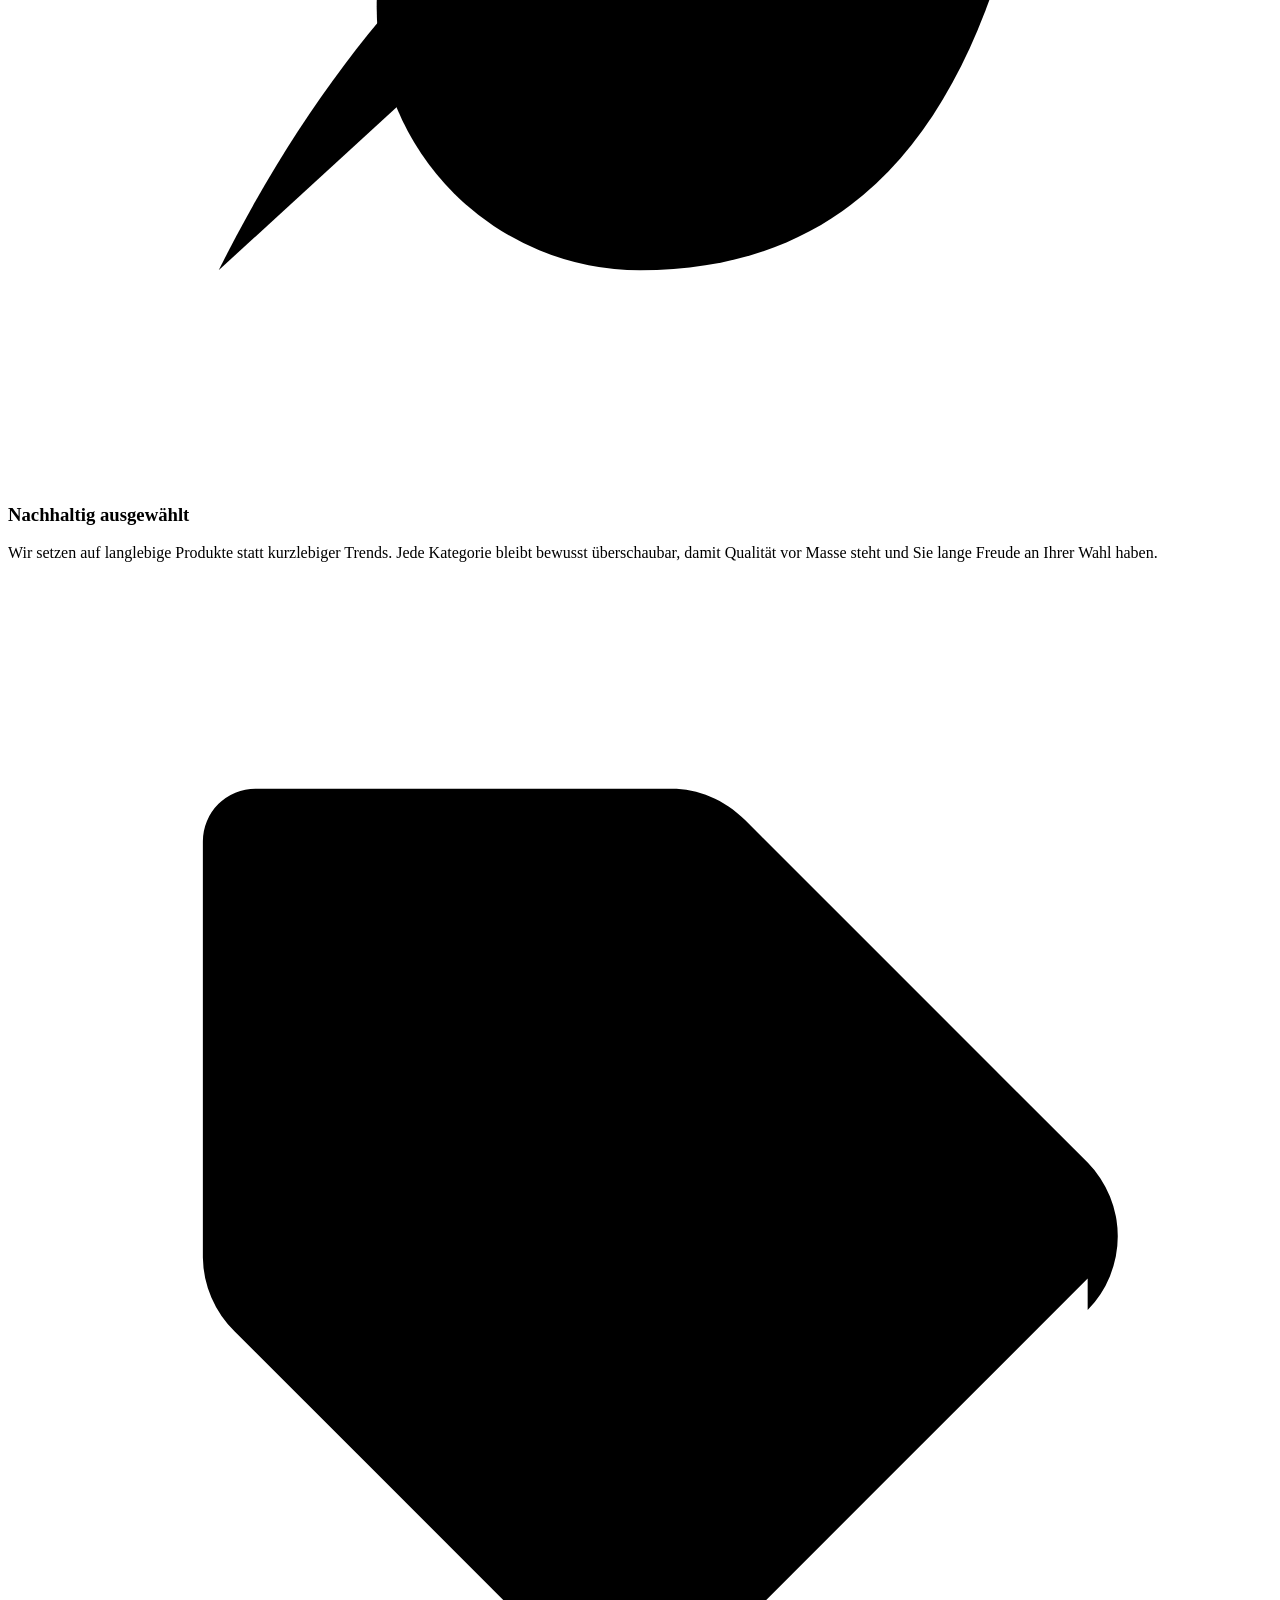
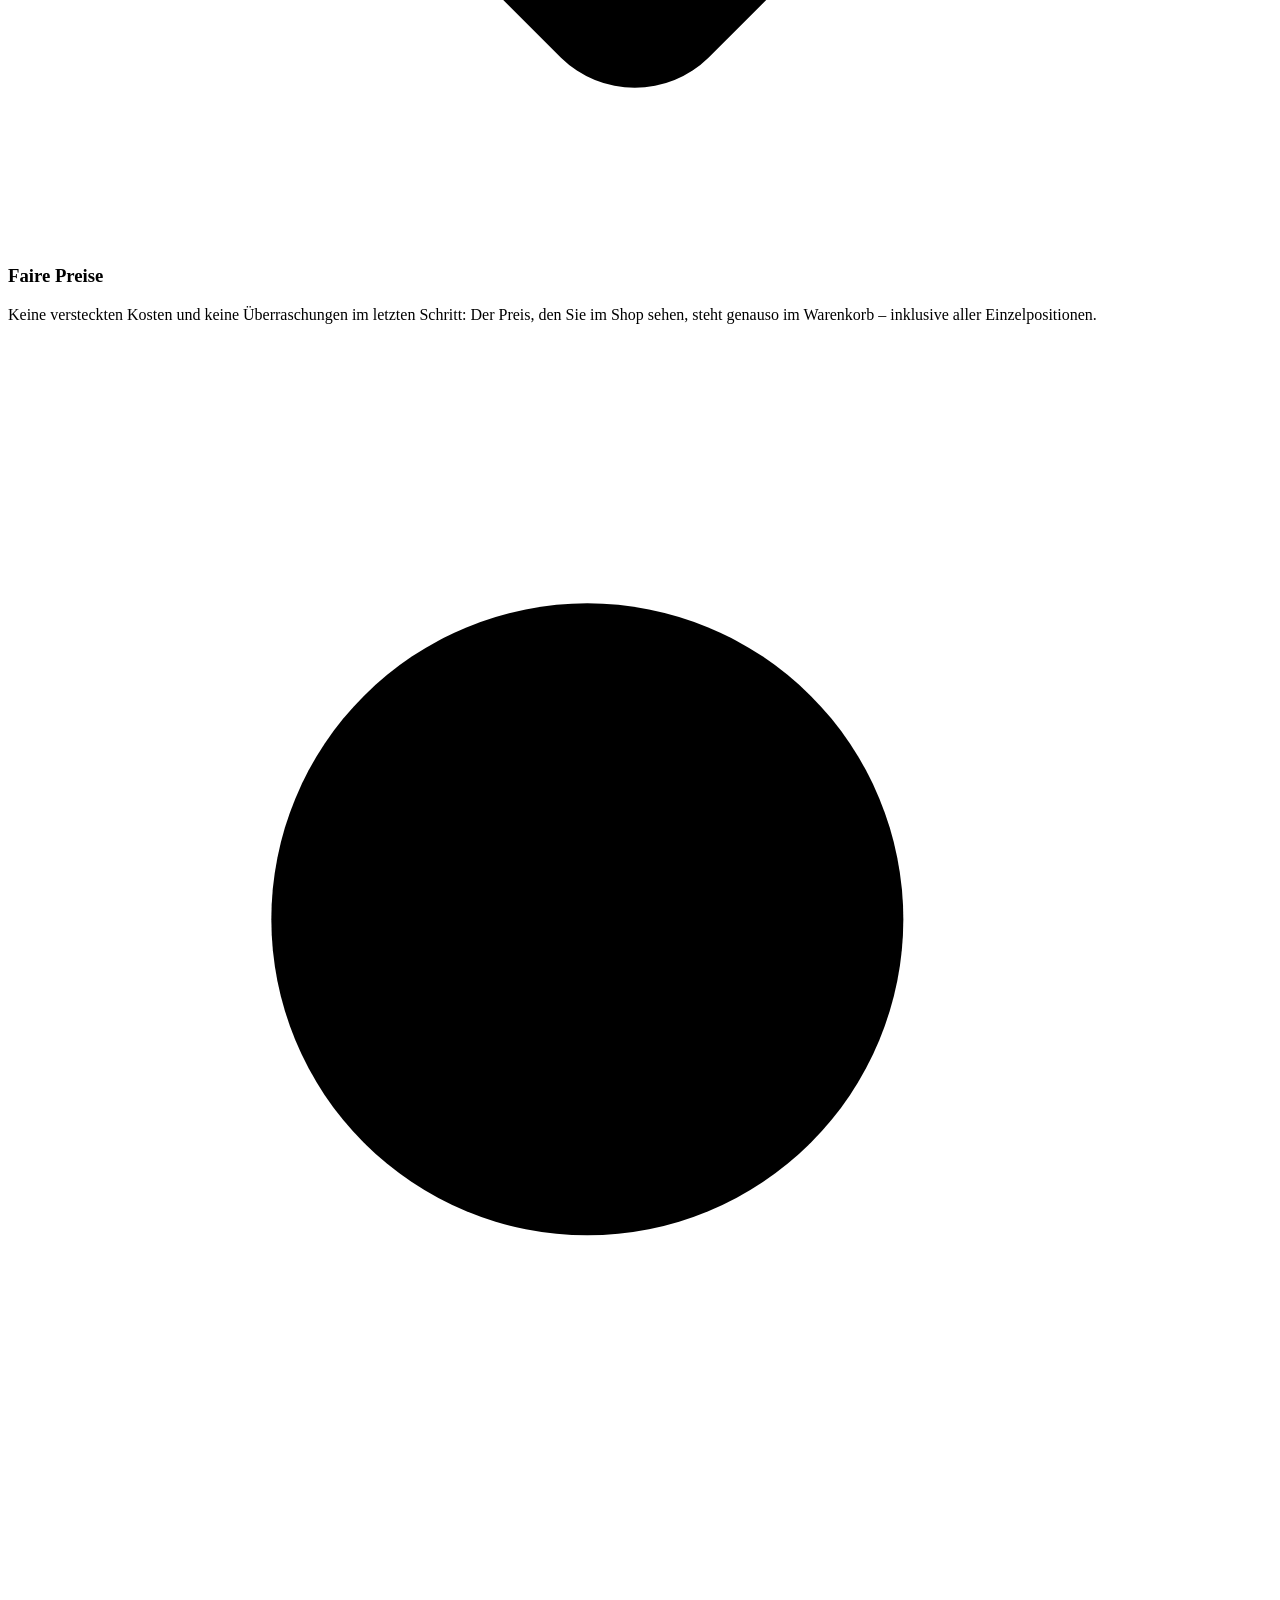
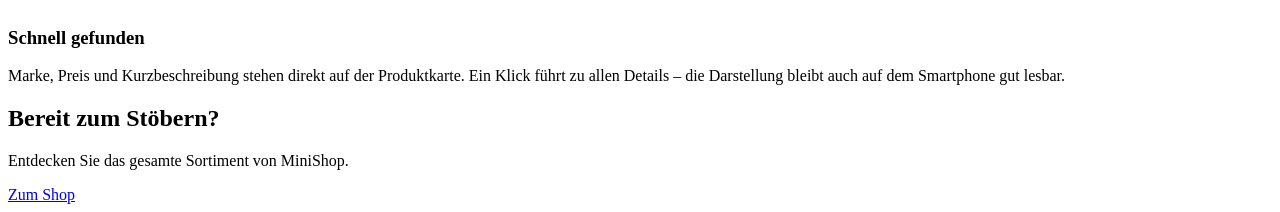
<file: src/main/resources/templates/home/home.html>
<!DOCTYPE html>
<!-- Thymeleaf-Namespace laden, damit th-Befehle verwendbar sind. -->
<html lang="de" xmlns:th="http://www.thymeleaf.org">
<head>
    <!-- Meta-Tags und Stylesheet kommen zentral aus fragments/header.html.
         static/css/style.css wird von Spring Boot unter /css/style.css ausgeliefert. -->
    <th:block th:replace="~{fragments/header :: headTags('MiniShop - Startseite')}"></th:block>
</head>
<body class="page-home">

    <!-- Navigationsleiste oben. Vom Server wird der Inhalt durch das Fragment
         fragments/header.html ersetzt. Der Inhalt innerhalb dieses Elements ist
         nur der Fallback für die Vorschau, wenn die Datei direkt im Browser
         geöffnet wird (ohne Server kein th:replace). -->
    <header class="navbar" th:replace="~{fragments/header :: header('home')}">
        <div class="container navbar-inner">
            <a class="brand" href="/">
                <img class="brand-logo" src="../../static/images/logo.png"
                     alt="SUS Shopping – Sustainable Shopping">
            </a>
            <nav class="nav-links" aria-label="Hauptnavigation">
                <a class="nav-link is-active" href="/">Home</a>
                <a class="nav-link" href="/shop">Shop</a>
                <a class="nav-link" href="/cart">Warenkorb</a>
            </nav>
        </div>
    </header>

    <main>
        <!-- Hero: Text links, Hintergrundbild rechts -->
        <section class="hero">
            <div class="container hero-grid">
                <div class="hero-copy">
                    <h1 class="rise rise-2">
                        Willkommen bei <span class="accent-text">SUS Shopping</span>
                    </h1>
                    <p class="lead rise rise-3">
                        Schön, dass Sie bei uns vorbeischauen. Stöbern Sie in unserem
                        Sortiment und entdecken Sie unsere Produkte.
                    </p>
                    <p class="hero-note rise rise-3">
                        Nachhaltige Auswahl, faire Preise und alle Produktdetails offen
                        einsehbar – damit Ihr Einkauf einfach und transparent bleibt.
                    </p>
                    <div class="cta-row rise rise-4">
                        <a class="btn btn-primary" href="/shop" th:href="@{/shop}">Zum Shop</a>
                    </div>
                </div>

                <div class="hero-visual rise rise-3">
                    <img class="hero-image" src="../../static/images/shop-background.png"
                         th:src="@{/images/shop-background.png}"
                         alt="Illustration: Einkaufen per Smartphone">
                </div>

            </div>
        </section>

        <!-- Vorteile -->
        <section class="features">
            <div class="container">

                <div class="section-head">
                    <p class="eyebrow">Gut zu wissen</p>
                    <h2>Alles, was Sie brauchen</h2>
                    <p class="section-lead">
                        Sechs Dinge, die Ihren Besuch bei uns besonders einfach machen.
                    </p>
                </div>

                <div class="features-grid">

                    <div class="feature">
                        <span class="feature-icon">
                            <svg viewBox="0 0 24 24" aria-hidden="true">
                                <path d="M3 7h11v9H3z"></path>
                                <path d="M14 10h4l3 3v3h-7z"></path>
                                <circle cx="7" cy="18" r="1.7"></circle>
                                <circle cx="17.5" cy="18" r="1.7"></circle>
                            </svg>
                        </span>
                        <div>
                            <h3>Sortiment ansehen</h3>
                            <p>
                                Alle Produkte mit Name, Marke und Preis gesammelt auf einer Seite.
                                Die Übersicht zeigt auf einen Blick, was verfügbar ist – ohne langes
                                Suchen und ohne Umwege durch mehrere Menüs.
                            </p>
                        </div>
                    </div>

                    <div class="feature">
                        <span class="feature-icon">
                            <svg viewBox="0 0 24 24" aria-hidden="true">
                                <path d="M12 3l7 3v6c0 4.2-2.9 7.5-7 9-4.1-1.5-7-4.8-7-9V6z"></path>
                                <path d="M9 12l2 2 4-4"></path>
                            </svg>
                        </span>
                        <div>
                            <h3>Sicher stöbern</h3>
                            <p>
                                Produktdetails, Preise und Verfügbarkeit sind jederzeit offen
                                einsehbar. Sie wissen vor dem Kauf genau, was Sie bekommen und was
                                es kostet – ganz ohne Registrierung.
                            </p>
                        </div>
                    </div>

                    <div class="feature">
                        <span class="feature-icon">
                            <svg viewBox="0 0 24 24" aria-hidden="true">
                                <path d="M5 5h2l2.2 9.2a2 2 0 0 0 2 1.6h6.4a2 2 0 0 0 2-1.6L21 8H8"></path>
                                <circle cx="11" cy="19" r="1.4"></circle>
                                <circle cx="18" cy="19" r="1.4"></circle>
                            </svg>
                        </span>
                        <div>
                            <h3>Warenkorb</h3>
                            <p>
                                Ihre Auswahl bleibt während des Besuchs in der Sitzung erhalten.
                                Mengen lassen sich direkt anpassen und einzelne Positionen wieder
                                entfernen – die Summe aktualisiert sich sofort.
                            </p>
                        </div>
                    </div>

                    <div class="feature">
                        <span class="feature-icon">
                            <svg viewBox="0 0 24 24" aria-hidden="true">
                                <path d="M20 4c-8 0-13 4.5-13 11a5 5 0 0 0 5 5c6.5 0 8-7 8-16z"></path>
                                <path d="M4 20c3-6 7-9 12-11"></path>
                            </svg>
                        </span>
                        <div>
                            <h3>Nachhaltig ausgewählt</h3>
                            <p>
                                Wir setzen auf langlebige Produkte statt kurzlebiger Trends.
                                Jede Kategorie bleibt bewusst überschaubar, damit Qualität vor
                                Masse steht und Sie lange Freude an Ihrer Wahl haben.
                            </p>
                        </div>
                    </div>

                    <div class="feature">
                        <span class="feature-icon">
                            <svg viewBox="0 0 24 24" aria-hidden="true">
                                <path d="M20.5 13.3l-7.2 7.2a2 2 0 0 1-2.8 0l-6.2-6.2a2 2 0 0 1-.6-1.4V5a1 1 0 0 1 1-1h7.9c.5 0 1 .2 1.4.6l6.5 6.5a2 2 0 0 1 0 2.8z"></path>
                                <circle cx="8.5" cy="8.5" r="1.3"></circle>
                            </svg>
                        </span>
                        <div>
                            <h3>Faire Preise</h3>
                            <p>
                                Keine versteckten Kosten und keine Überraschungen im letzten
                                Schritt: Der Preis, den Sie im Shop sehen, steht genauso im
                                Warenkorb – inklusive aller Einzelpositionen.
                            </p>
                        </div>
                    </div>

                    <div class="feature">
                        <span class="feature-icon">
                            <svg viewBox="0 0 24 24" aria-hidden="true">
                                <circle cx="11" cy="11" r="6"></circle>
                                <path d="M20 20l-4.2-4.2"></path>
                            </svg>
                        </span>
                        <div>
                            <h3>Schnell gefunden</h3>
                            <p>
                                Marke, Preis und Kurzbeschreibung stehen direkt auf der
                                Produktkarte. Ein Klick führt zu allen Details – die Darstellung
                                bleibt auch auf dem Smartphone gut lesbar.
                            </p>
                        </div>
                    </div>

                </div>
            </div>
        </section>

        <!-- Abschluss-Aufruf -->
        <section class="cta-band">
            <div class="container cta-band-inner">
                <div>
                    <h2>Bereit zum Stöbern?</h2>
                    <p>Entdecken Sie das gesamte Sortiment von MiniShop.</p>
                </div>
                <a class="btn btn-light" href="/shop" th:href="@{/shop}">
                    Zum Shop
                </a>
            </div>
        </section>
    </main>

    <footer th:replace="~{fragments/header :: footer('Shop-Frontend für Kunden')}"></footer>

</body>
</html>
</file>
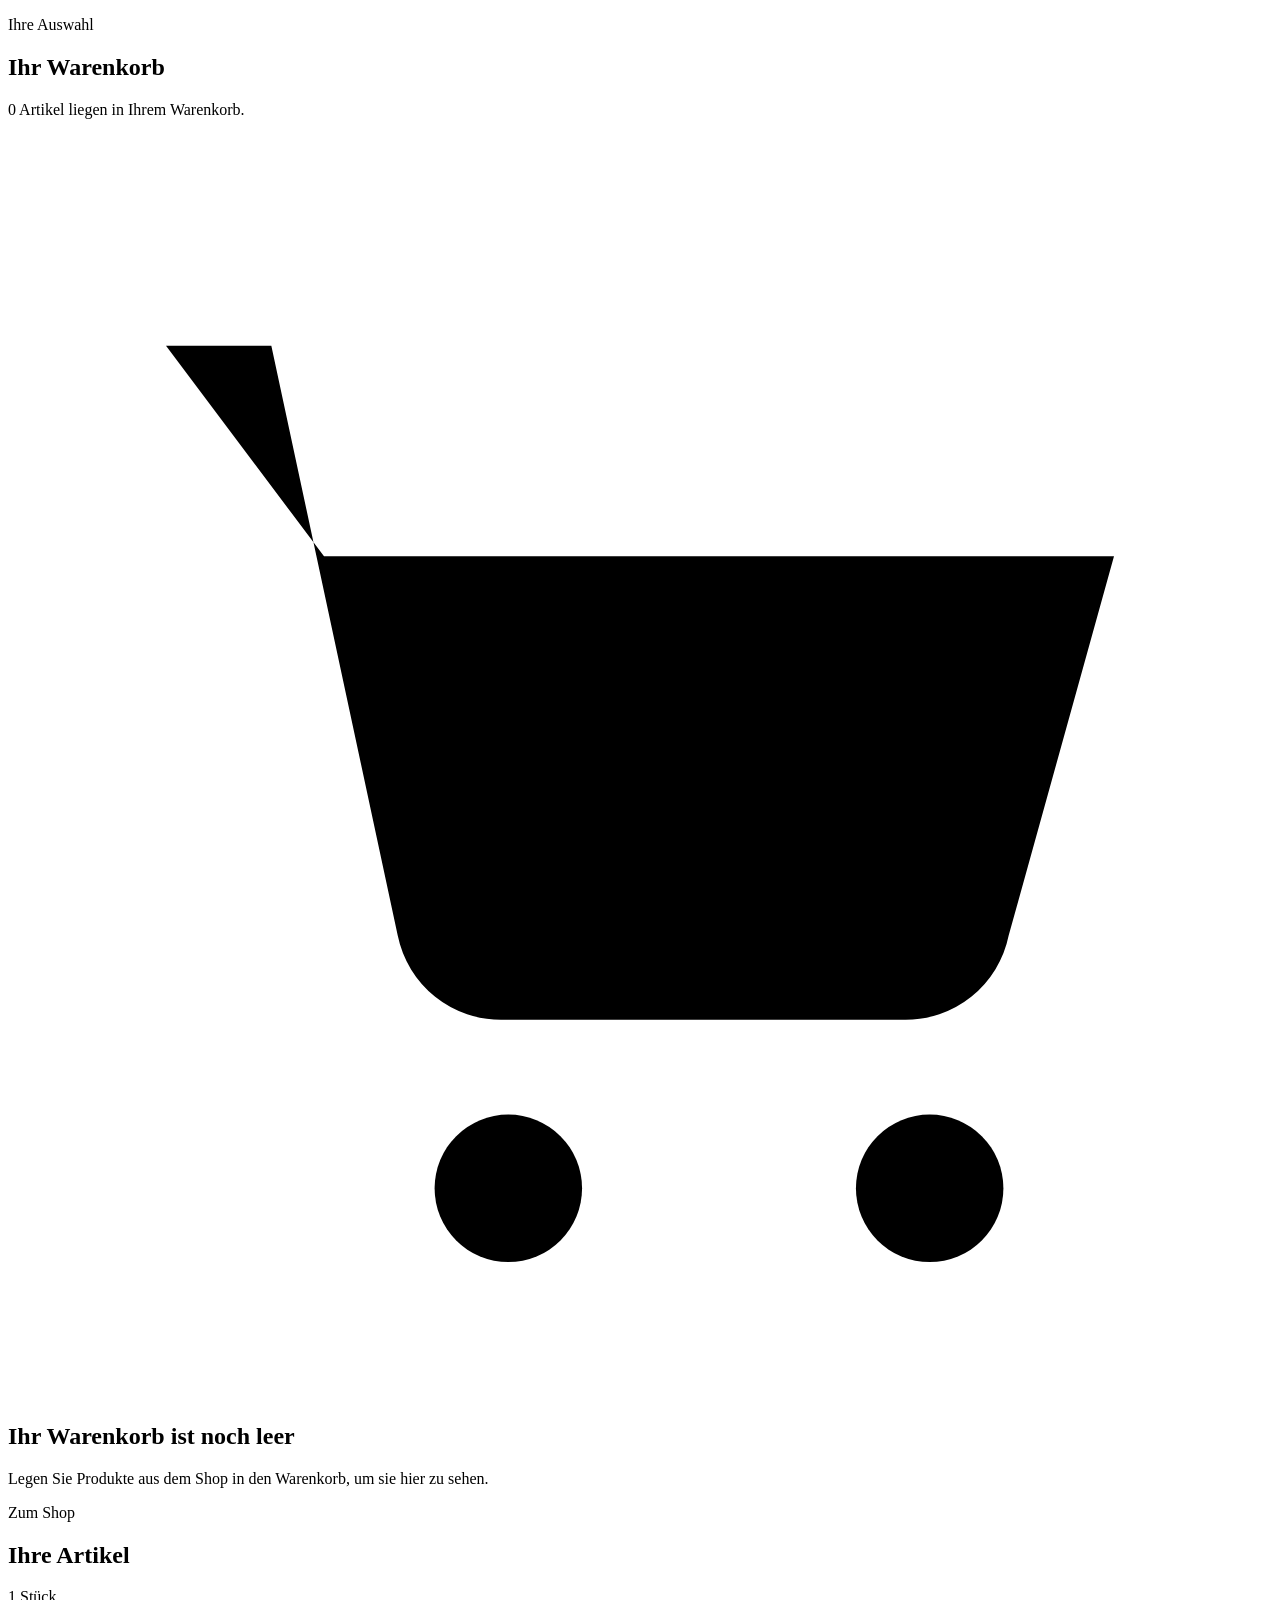
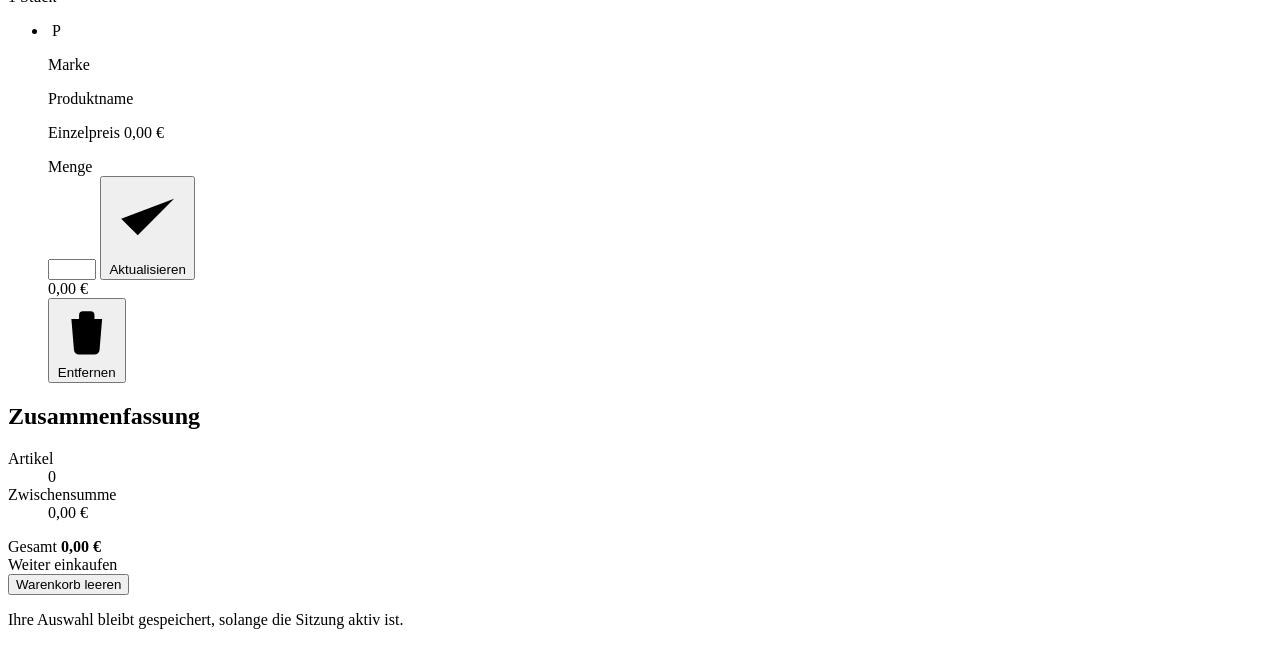
<file: src/main/resources/templates/shop/cart.html>
<!DOCTYPE html>
<html lang="de" xmlns:th="http://www.thymeleaf.org">
<head>
    <!-- Meta-Tags und Stylesheet kommen zentral aus fragments/header.html -->
    <th:block th:replace="~{fragments/header :: headTags('MiniShop - Warenkorb')}"></th:block>
</head>
<body>

    <!-- Navigationsleiste aus dem Fragment (aktiver Punkt: Warenkorb) -->
    <header th:replace="~{fragments/header :: header('cart')}"></header>

    <main>

        <!-- Seitenkopf im selben Aufbau wie die Shop-Seite: gleiche Hoehe,
             gleiche Typografie und dieselbe Einblend-Animation -->
        <section class="hero hero-page">
            <div class="container">
                <p class="eyebrow rise">Ihre Auswahl</p>
                <h1 class="rise rise-2">
                    Ihr <span class="accent-text">Warenkorb</span>
                </h1>
                <p class="lead rise rise-3"
                   th:text="${cartCountView == 1 ? '1 Artikel liegt in Ihrem Warenkorb.' : cartCountView + ' Artikel liegen in Ihrem Warenkorb.'}">
                    0 Artikel liegen in Ihrem Warenkorb.
                </p>
            </div>
        </section>

        <!-- Inhalt mit demselben Abstand wie die Produktliste im Shop -->
        <div class="container page-body">

        <!-- Leerer Warenkorb -->
        <div class="card empty-state" th:if="${#lists.isEmpty(cartItemsView)}">
            <span class="empty-icon" aria-hidden="true">
                <svg viewBox="0 0 24 24">
                    <path d="M3 4h2l2.4 11.2a2 2 0 0 0 2 1.6h7.6a2 2 0 0 0 2-1.6L21 8H6"></path>
                    <circle cx="9.5" cy="20" r="1.4"></circle>
                    <circle cx="17.5" cy="20" r="1.4"></circle>
                </svg>
            </span>
            <h2>Ihr Warenkorb ist noch leer</h2>
            <p>Legen Sie Produkte aus dem Shop in den Warenkorb, um sie hier zu sehen.</p>
            <a class="btn btn-primary" th:href="@{/shop}">Zum Shop</a>
        </div>

        <!-- Gefüllter Warenkorb: Positionen links, Zusammenfassung rechts -->
        <div class="cart-layout" th:unless="${#lists.isEmpty(cartItemsView)}">

            <section class="cart-items" aria-labelledby="cart-items-title">
                <div class="cart-items-head">
                    <h2 id="cart-items-title">Ihre Artikel</h2>
                    <span class="badge badge-neutral"
                          th:text="${cartCountView == 1 ? '1 Stück' : cartCountView + ' Stück'}">1 Stück</span>
                </div>

                <ul class="cart-list">
                    <li class="cart-item" th:each="item : ${cartItemsView}">

                        <!-- Vorschaubild; ohne hinterlegtes Bild der Anfangsbuchstabe -->
                        <a class="cart-thumb" th:href="@{'/shop/' + ${item.product.pid}}"
                           tabindex="-1" aria-hidden="true">
                            <img th:if="${not #strings.isEmpty(item.product.imageUrl)}"
                                 th:src="${item.product.imageUrl}" alt="">
                            <span th:unless="${not #strings.isEmpty(item.product.imageUrl)}"
                                  th:text="${#strings.toUpperCase(#strings.substring(item.product.name, 0, 1))}">P</span>
                        </a>

                        <div class="cart-item-body">
                            <p class="product-brand" th:text="${item.product.brand}">Marke</p>
                            <a class="cart-item-name" th:href="@{'/shop/' + ${item.product.pid}}"
                               th:text="${item.product.name}">Produktname</a>
                            <p class="cart-item-meta">
                                <span>Einzelpreis</span>
                                <span class="cart-item-price"
                                      th:text="${#numbers.formatDecimal(item.product.price, 1, 2)} + ' €'">0,00 €</span>
                            </p>

                            <!-- Menge ändern -->
                            <form class="quantity-form"
                                  th:action="@{'/cart/update/' + ${item.product.pid}}" method="post">
                                <label class="sr-only"
                                       th:for="'quantity-' + ${item.product.pid}">Menge</label>
                                <div class="quantity-stepper">
                                    <input class="quantity-input" type="number"
                                           th:id="'quantity-' + ${item.product.pid}"
                                           name="quantity" min="1" max="99"
                                           th:value="${item.quantity}">
                                    <button class="quantity-submit" type="submit" title="Menge übernehmen">
                                        <svg viewBox="0 0 24 24" aria-hidden="true">
                                            <path d="M20 6L9 17l-5-5"></path>
                                        </svg>
                                        <span>Aktualisieren</span>
                                    </button>
                                </div>
                            </form>
                        </div>

                        <div class="cart-item-side">
                            <span class="cart-item-total"
                                  th:text="${#numbers.formatDecimal(item.subtotal, 1, 2)} + ' €'">0,00 €</span>

                            <!-- Position entfernen -->
                            <form th:action="@{'/cart/remove/' + ${item.product.pid}}" method="post">
                                <button class="cart-remove" type="submit">
                                    <svg viewBox="0 0 24 24" aria-hidden="true">
                                        <path d="M4 7h16"></path>
                                        <path d="M9 7V5.5A1.5 1.5 0 0 1 10.5 4h3A1.5 1.5 0 0 1 15 5.5V7"></path>
                                        <path d="M6 7l1 12a2 2 0 0 0 2 1.9h6a2 2 0 0 0 2-1.9L18 7"></path>
                                        <path d="M10 11v6M14 11v6"></path>
                                    </svg>
                                    <span>Entfernen</span>
                                </button>
                            </form>
                        </div>

                    </li>
                </ul>
            </section>

            <!-- Zusammenfassung -->
            <aside class="card cart-summary" aria-labelledby="cart-summary-title">
                <h2 id="cart-summary-title">Zusammenfassung</h2>

                <dl class="summary-list">
                    <div class="summary-row">
                        <dt>Artikel</dt>
                        <dd class="summary-value" th:text="${cartCountView}">0</dd>
                    </div>
                    <div class="summary-row">
                        <dt>Zwischensumme</dt>
                        <dd class="summary-value"
                            th:text="${#numbers.formatDecimal(cartTotalView, 1, 2)} + ' €'">0,00 €</dd>
                    </div>
                </dl>

                <div class="summary-total">
                    <span>Gesamt</span>
                    <strong th:text="${#numbers.formatDecimal(cartTotalView, 1, 2)} + ' €'">0,00 €</strong>
                </div>

                <div class="cart-summary-actions">
                    <a class="btn btn-primary btn-block" th:href="@{/shop}">Weiter einkaufen</a>
                    <form th:action="@{/cart/clear}" method="post">
                        <button class="btn btn-quiet btn-block" type="submit">Warenkorb leeren</button>
                    </form>
                </div>

                <p class="cart-note">Ihre Auswahl bleibt gespeichert, solange die Sitzung aktiv ist.</p>
            </aside>

        </div>

        </div>

    </main>

    <footer th:replace="~{fragments/header :: footer('Shop-Frontend für Kunden')}"></footer>

</body>
</html>
</file>
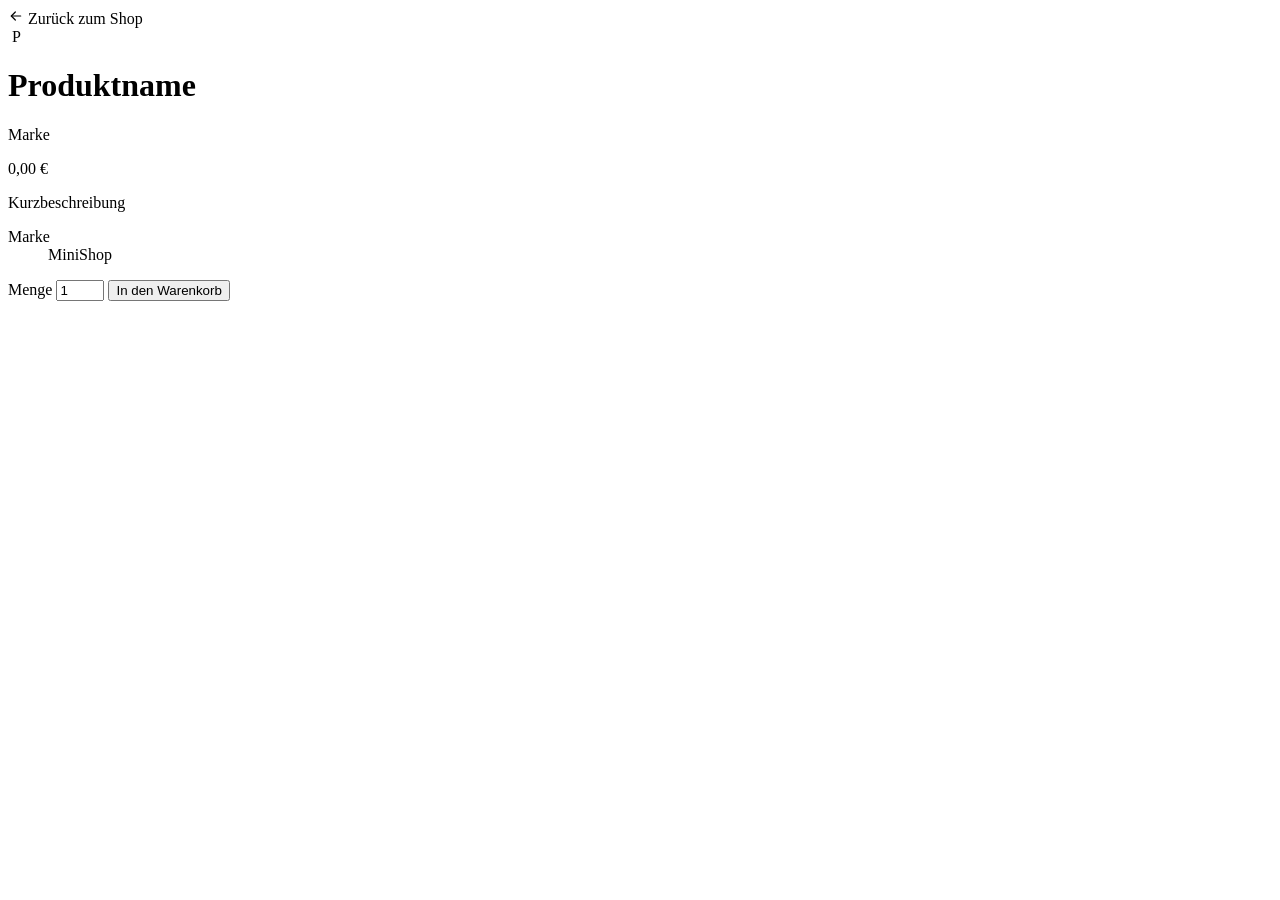
<file: src/main/resources/templates/shop/shop_detail.html>
<!DOCTYPE html>
<html lang="de" xmlns:th="http://www.thymeleaf.org">
<head>
    <!-- Meta-Tags und Stylesheet kommen zentral aus fragments/header.html -->
    <th:block th:replace="~{fragments/header :: headTags(${product.name} + ' – MiniShop')}"></th:block>
</head>
<body>
 
    <!-- Gleiche Navigation wie in der Shop-Übersicht -->
    <header th:replace="~{fragments/header :: header('shop')}"></header>
 
    <main>

        <!-- Seitenkopf im selben Aufbau wie Shop und Warenkorb -->
        <section class="hero hero-page hero-detail">
            <div class="container">
                <!-- Rückweg zur Übersicht oben im Seitenkopf -->
                <a class="btn btn-secondary back-link" th:href="@{/shop}">
                    <svg width="16" height="16" viewBox="0 0 24 24" fill="none" stroke="currentColor"
                         stroke-width="1.8" stroke-linecap="round" stroke-linejoin="round"
                         class="btn-icon-svg" aria-hidden="true">
                        <path d="M19 12H5"></path>
                        <path d="M11 6l-6 6 6 6"></path>
                    </svg>
                    Zurück zum Shop
                </a>
            </div>
        </section>

        <div class="container page-body">
 
        <div class="product-detail">
             <div class="product-media product-detail-media">
                <img th:if="${not #strings.isEmpty(product.imageUrl)}"
                     th:src="${product.imageUrl}"
                     th:alt="${product.name}">
                <span th:unless="${not #strings.isEmpty(product.imageUrl)}"
                      th:text="${#strings.toUpperCase(#strings.substring(product.name, 0, 1))}">P</span>
            </div>
 
            <!-- Produktinfos -->
            <div class="product-detail-info">
                <h1 class="product-detail-title" th:text="${product.name}">Produktname</h1>

                <p class="product-kicker" th:text="${product.brand}">Marke</p>

                <p class="product-detail-price"
                   th:text="${#numbers.formatDecimal(product.price, 1, 2) + ' €'}">0,00 €</p>

                <!-- Beschreibung rechts neben dem Produktbild -->
                <p class="product-detail-desc" th:if="${not #strings.isEmpty(product.description)}"
                   th:text="${product.description}">Kurzbeschreibung</p>

                <dl class="detail-list">
                    <div class="detail-row">
                        <dt>Marke</dt>
                        <dd th:text="${product.brand}">MiniShop</dd>
                    </div>
                </dl>
 
                <div class="product-detail-actions">
                    <!-- Ware aus dem Warenkorb-Feature (CartController) -->
                    <form class="quantity-form" th:action="@{'/cart/add/' + ${product.pid}}" method="post">
                        <label class="sr-only" for="quantity">Menge</label>
                        <input class="form-control quantity-input" type="number" id="quantity"
                               name="quantity" min="1" max="99" value="1">
                        <button class="btn btn-primary" type="submit">In den Warenkorb</button>
                    </form>
                </div>
            </div>
 
        </div>

        </div>
    </main>
 
    <footer th:replace="~{fragments/header :: footer('Shop-Frontend für Kunden')}"></footer>
 
</body>
</html>
</file>
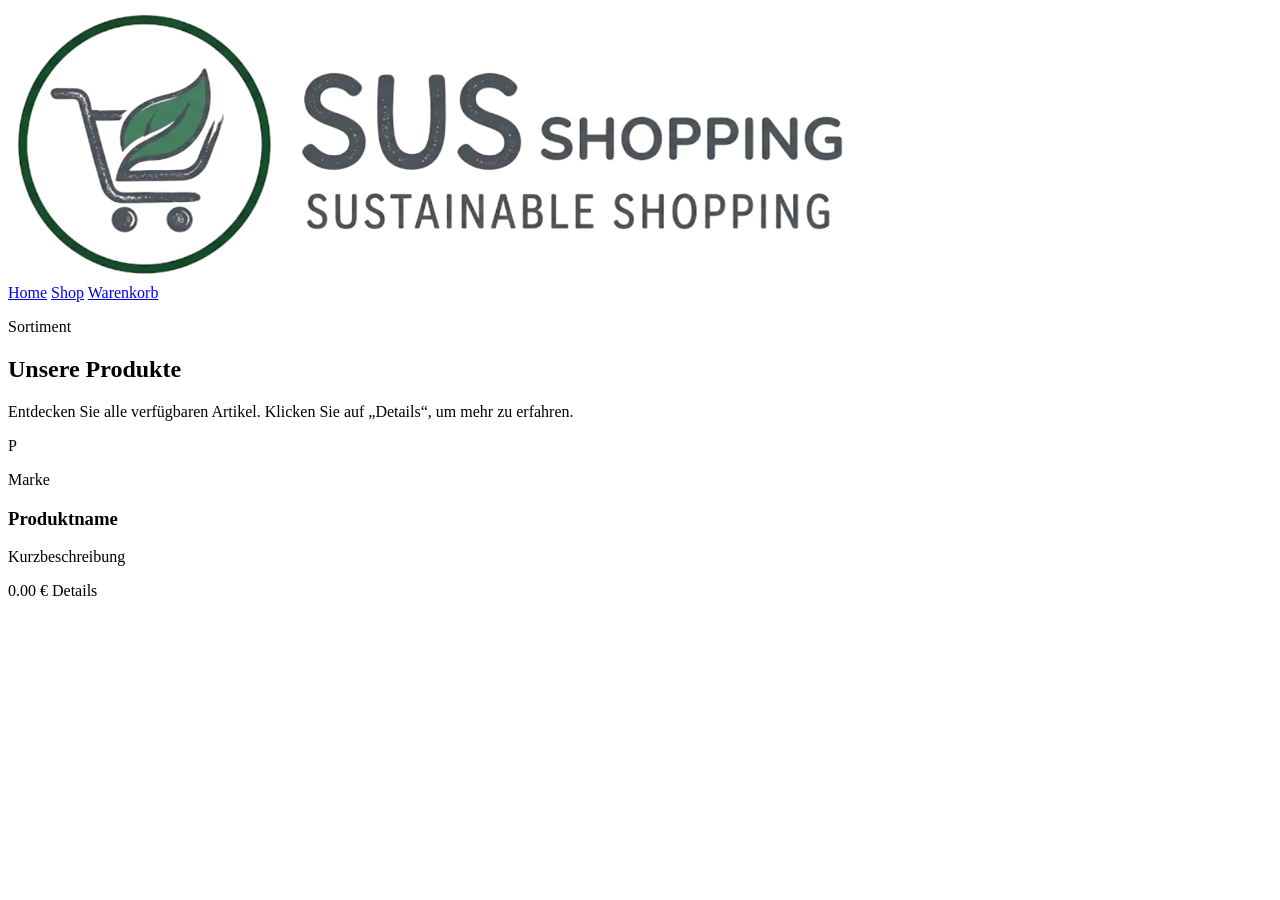
<file: src/main/resources/templates/shop/shop_list.html>
<!DOCTYPE html>
<!-- Thymeleaf-Namespace laden, damit th-Befehle verwendbar sind. -->
<html lang="de" xmlns:th="http://www.thymeleaf.org">
<head>
    <!-- Meta-Tags und Stylesheet kommen aus fragments/header.html -->
    <th:block th:replace="~{fragments/header :: headTags('MiniShop - Unsere Produkte')}"></th:block>
</head>
<body>
    <!-- Navigationsleiste oben (Fragment-Einbindung analog zur Startseite) -->
    <header class="navbar" th:replace="~{fragments/header :: header('shop')}">
        <div class="container navbar-inner">
            <a class="brand" href="/">
                <img class="brand-logo" src="../../static/images/logo.png"
                     alt="SUS Shopping – Sustainable Shopping">
            </a>
            <nav class="nav-links" aria-label="Hauptnavigation">
                <a class="nav-link" href="/">Home</a>
                <a class="nav-link is-active" href="/shop">Shop</a>
                <a class="nav-link" href="/cart">Warenkorb</a>
            </nav>
        </div>
    </header>

    <main>
        <!-- Shop-Header / Intro -->
        <section class="hero hero-page">
            <div class="container">
                <p class="eyebrow rise">Sortiment</p>
                <h1 class="rise rise-2">
                    Unsere <span class="accent-text">Produkte</span>
                </h1>
                <p class="lead rise rise-3">
                    Entdecken Sie alle verfügbaren Artikel. Klicken Sie auf „Details“, um mehr zu erfahren.
                </p>
            </div>
        </section>

        <!-- Produkt-Raster (mit Abstand zum Intro) -->
        <section class="page-body">
            <div class="container">
                <div class="product-grid">
                    
                    <!-- Schleife über alle Produkte aus dem Controller -->
                    <div class="product-card rise" th:each="p : ${products}">

                        <!-- Vorschaubild; der Anfangsbuchstabe liegt dahinter und bleibt
                             sichtbar, wenn die Bilddatei fehlt -->
                        <div class="product-media">
                            <span aria-hidden="true"
                                  th:text="${#strings.isEmpty(#strings.trim(p.name)) ? '?' : #strings.toUpperCase(#strings.substring(#strings.trim(p.name), 0, 1))}">P</span>
                            <img th:if="${not #strings.isEmpty(p.imageUrl)}"
                                 th:src="${p.imageUrl}"
                                 th:alt="${p.name}"
                                 onerror="this.remove()">
                        </div>

                        <div class="product-body">
                            <div>
                                <p class="product-kicker" th:text="${p.brand}">Marke</p>
                                <h3 class="product-title" th:text="${p.name}">Produktname</h3>
                                <p class="product-desc" th:if="${not #strings.isEmpty(p.description)}"
                                   th:text="${p.description}">Kurzbeschreibung</p>
                            </div>
                            
                            <div class="product-foot">
                                <span class="price-label" th:text="${#numbers.formatDecimal(p.price, 1, 2) + ' €'}">0.00 €</span>
                                <!-- Dynamischer Link zur Detailseite gemäß Projektvereinbarung /shop/{id} -->
                                <a class="btn btn-primary" th:href="@{/shop/{id}(id=${p.pid})}">
                                    Details
                                </a>
                            </div>
                        </div>
                    </div>

                </div>
            </div>
        </section>
    </main>

    <!-- Footer-Fragment -->
    <footer th:replace="~{fragments/header :: footer('Shop-Frontend für Kunden')}"></footer>

</body>
</html>
</file>
